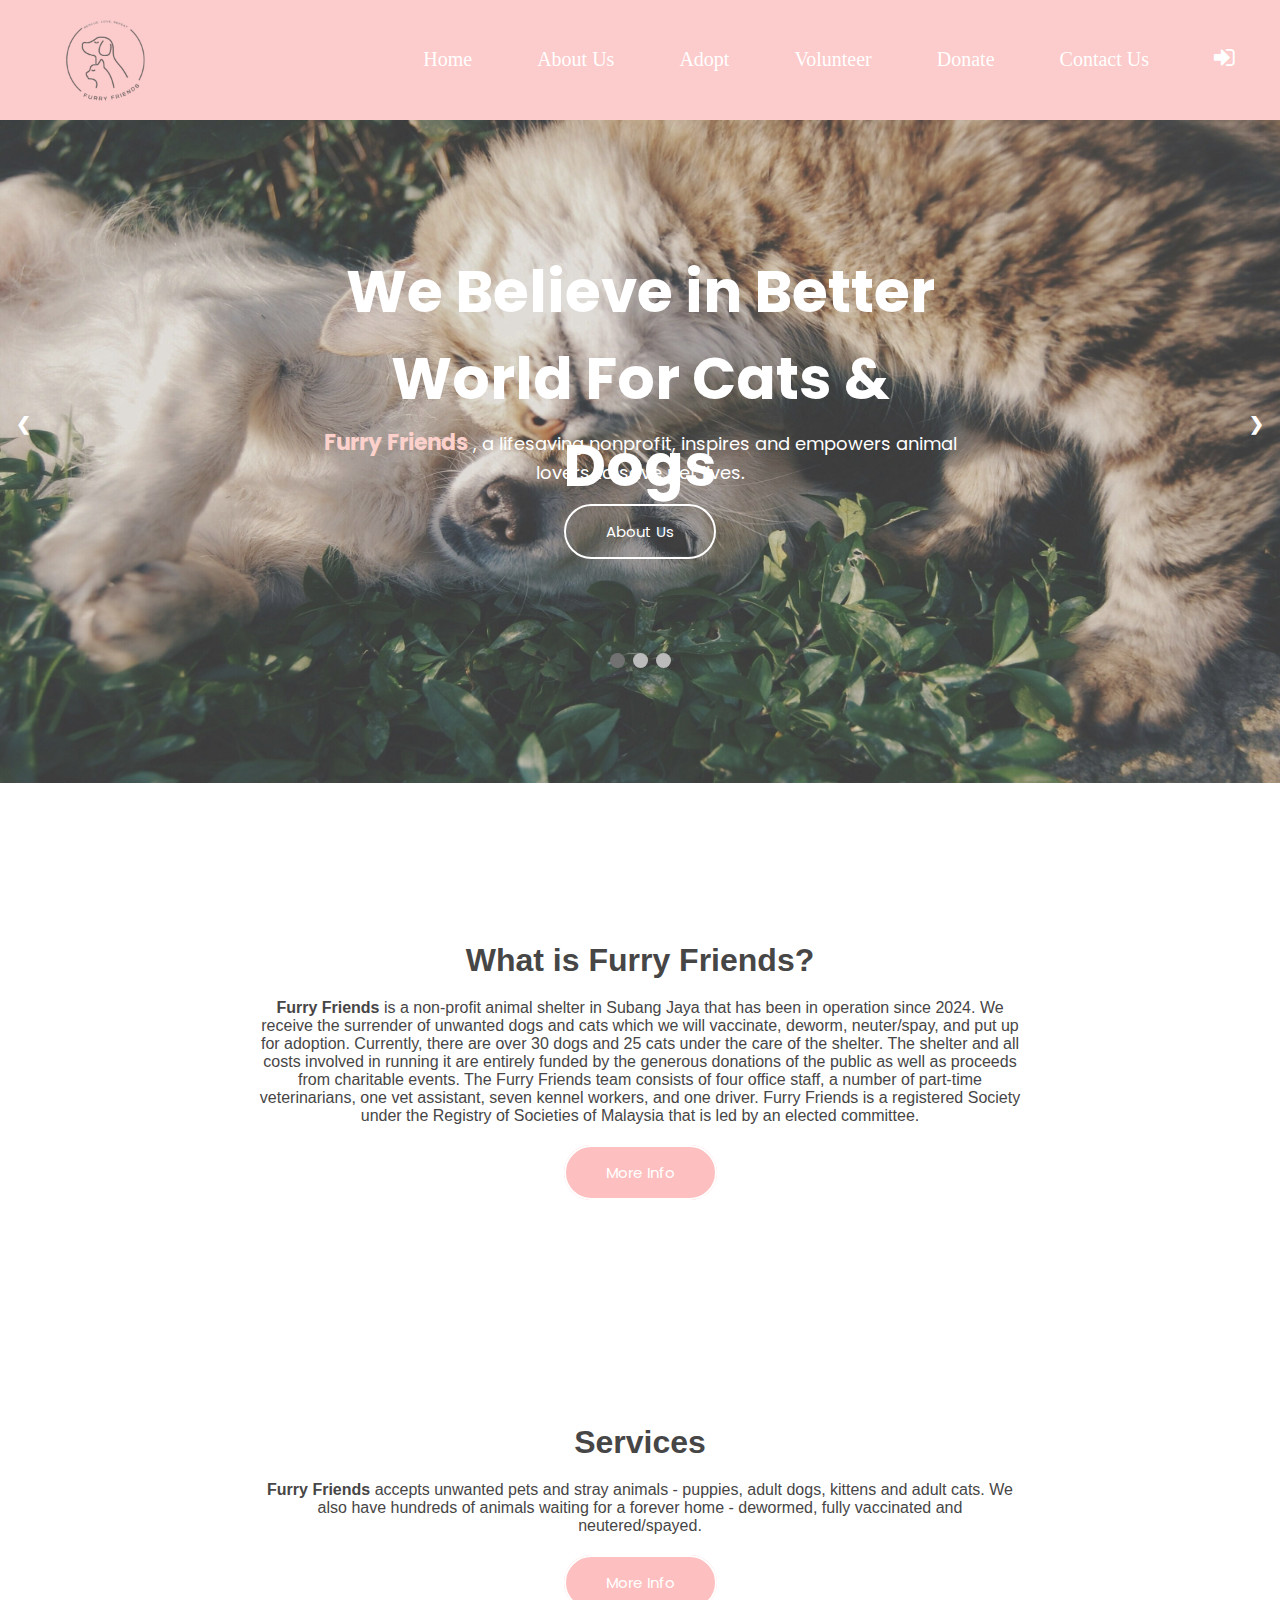
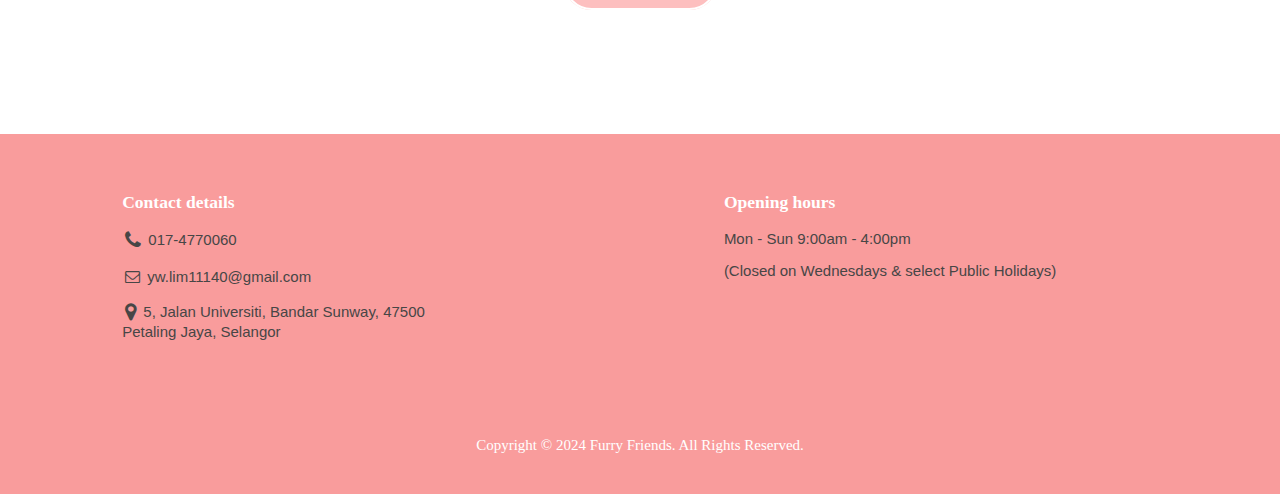
<file: index.html>
<!DOCTYPE html>
<html lang="en">
<head>
    <meta charset="utf-8">
    <title>Furry Friends | Homepage</title>
    <link rel="stylesheet" href="style.css">
    <script src="slide.js"></script>
    <script src="nav.js"></script>
    <script src="java.js"></script>
    <link rel="icon" href="icon.png">
    <link rel="logo" href="logo.png">
    <link rel="stylesheet" href="https://fonts.googleapis.com/css2?family=Poppins:wght@400;600&display=swap">
    <link rel="stylesheet" href="https://cdnjs.cloudflare.com/ajax/libs/font-awesome/4.7.0/css/font-awesome.min.css">
</head>

<body>
    <div class="site-header">
    </div>

    <div class="site-header sticky">
        <div style="float: left; display: inline;">
            <a href="index.html">
                <img class="logo" src="logo_rmvbg.png" alt="logo">
            </a>
        </div>
        <div>
            <nav class="navbar" id="navbar">
                <a class="menu" href="index.html">Home</a>
                <a class="menu" href="about.html">About Us</a>
                <a class="menu" href="adopt.html">Adopt</a>
                <a class="menu" href="volunteer.html">Volunteer</a>
                <a class="menu" href="donate.html">Donate</a>
                <a class="menu" href="contact.html">Contact Us</a>
                <a class="menu" href="#" id="loginBtn"><i style="font-size: 24px;" class="fa">&#xf090;</i></a>
                <span class="menu" id="usernameDisplay"></span>
                <div id="usernameDropdown" class="dropdown-content">
                    <a href="#" id="logoutBtn">Logout</a>
                </div>
             </nav>
        </div>

        <!-- Dropdown menu -->
        <div class="dropdown-menu">
            <a style="font-size: large;" href="javascript:void(0);" class="icon" onclick="toggleMenu()">&#9776;</a>
            <div class="dropdown-list" id="Dropdown">
                <a class="dropdownMenu" href="index.html">Home</a>
                <a class="dropdownMenu" href="about.html">About Us</a>
                <a class="dropdownMenu" href="adopt.html">Adopt</a>
                <a class="dropdownMenu" href="volunteer.html">Volunteer</a>
                <a class="dropdownMenu" href="donate.html">Donate</a>
                <a class="dropdownMenu" href="contact.html">Contact Us</a>
                <a style="padding: 15px; padding-right: 10%;" href="#" id="dropdownLoginBtn"><i style="font-size: 24px;" class="fa">&#xf090;</i></a>
                <span style="padding: 15px;" id="dropdownUsernameDisplay"></span>
                <div id="dropdownUsernameDropdown" class="Ddropdown-content">
                    <a href="#" id="dropdownLogoutBtn">Logout</a>
                </div>
            </div>
        </div>
    </div>

    <!-- Login Form -->
<div id="loginForm" class="login">
    <form id="loginFormContent" class="login-content">
        <div class="closeContainer">
            <span onclick="document.getElementById('loginForm').style.display='none'" class="close" title="Close">&times;</span>
        </div>
        <div class="formContainer">
            <label for="title" style="font-size: 28px; color: black;"><b>Log In</b></label>
            <br><br>
            <label for="uname" style="font-size: 20px; color: black;"><b>Username</b></label>
            <input type="text" placeholder="Enter Username" name="uname" required>
            <br>
            <label for="psw" style="font-size: 20px; color: black;"><b>Password</b></label>
            <input type="password" placeholder="Enter Password" name="psw" required>
            <br><br>
            <button type="submit" class="formBtn">Login</button>
            <button type="button" onclick="document.getElementById('loginForm').style.display='none'" class="formBtn">Cancel</button>
            <br>
            <button type="button" onclick="document.getElementById('signupForm').style.display='block';document.getElementById('loginForm').style.display='none'" class="formBtn">Sign Up</button>
        </div>
    </form>
</div>

<!-- Sign-Up Form -->
<div id="signupForm" class="login" style="display:none;">
    <form id="signupFormContent" class="login-content">
        <div class="closeContainer">
            <span onclick="document.getElementById('signupForm').style.display='none'" class="close" title="Close">&times;</span>
        </div>
        <div class="formContainer">
            <label for="title" style="font-size: 28px; color: black;"><b>Sign Up</b></label>
            <br><br>
            <label for="uname" style="font-size: 20px; color: black;"><b>Username</b></label>
            <input type="text" placeholder="Enter Username" name="uname" required>
            <br>
            <label for="psw" style="font-size: 20px; color: black;"><b>Password</b></label>
            <input type="password" placeholder="Enter Password" name="psw" required>
            <br><br>
            <button type="submit" class="formBtn">Sign Up</button>
            <button type="button" onclick="document.getElementById('signupForm').style.display='none'" class="formBtn">Cancel</button>
        </div>
    </form>
</div>

    <div class="container">
        <div class="slider">
            <div class="slide fade">
                <img style="opacity: 0.8;" src="slide1.jpg" alt="Image 1">
                <div class="caption_">We Believe in Better World For Cats & Dogs</div>
                <div class="text_"><b style="font-size: 22px; color: #fcd1cc; font-family: inherit;">Furry Friends</b> , a lifesaving nonprofit, inspires and empowers animal lovers to save pet lives.</div>
                <a style="top: 400px;" class="btn" href="about.html">About Us</a>
            </div>
            <div class="slide fade">
                <img style="opacity: 0.8c;" src="slide2.jpg" alt="Image 2">
                <div class="caption">Adopt. Don't Shop.</div>
                <div class="text">Looking to adopt a pet? We have many dogs and cats that are in need of a loving home. Come visit us! We are open from 9am to 4pm six days a week (closed on Wednesdays & select Public Holidays).</div>
                <a style="top: 400px; right: 10px;" class="btn" href="adopt.html">Adopt a pet</a>
                <a style="top: 400px;" class="btn" href="donate.html">Donate</a>
            </div>
            <div class="slide fade">
                <img style="opacity: 0.8;" src="slide3.jpg" alt="Image 3">
                <div style="font-size: 50px; top: 25%;" class="caption">Be a Hero for Furry Friends: Volunteer and Change Lives!</div>
                <a style="top: 400px;" class="btn" href="volunteer.html">Volunteer Now!</a>
            </div>
            <a class="prev" onclick="plusSlides(-1)">&#10094;</a>
            <a class="next" onclick="plusSlides(1)">&#10095;</a>
            <div class="navigation-button">
                <span class="dot active" onclick="currentSlide(1)"></span>
                <span class="dot" onclick="currentSlide(2)"></span>
                <span class="dot" onclick="currentSlide(3)"></span>
            </div>
        </div>
        
        <br><br>
        <div style="padding: 120px; padding-top: 20%; padding-left: 20%; padding-right: 20%; text-align: center;">
            <h1>What is Furry Friends?</h1>
            <p style="text-align: center;"><b>Furry Friends</b> is a non-profit animal shelter in Subang Jaya that has been in operation since 2024. We receive the surrender of unwanted dogs and cats which we will vaccinate, deworm, neuter/spay, and put up for adoption. Currently, there are over 30 dogs and 25 cats under the care of the shelter. 
            The shelter and all costs involved in running it are entirely funded by the generous donations of the public as well as proceeds from charitable events. The Furry Friends team consists of four office staff, a number of part-time veterinarians, one vet assistant, seven kennel workers, and one driver. Furry Friends is a registered Society under the Registry of Societies of Malaysia that is led by an elected committee.</p>
            <a class="btn_" href="about.html">More Info</a>
        </div>
        <div style="padding: 120px; padding-left: 20%; padding-right: 20%; text-align: center;">
            <h1>Services</h1>
            <p style="text-align: center;"><b>Furry Friends</b> accepts unwanted pets and stray animals - puppies, adult dogs, kittens and adult cats. We also have hundreds of animals waiting for a forever home - dewormed, fully vaccinated and neutered/spayed.</p>
            <a class="btn_" href="about.html">More Info</a>
        </div>

        <button onclick="topFunction()" id="backBtn" title="Go to top">↑</button>
    </div>
    
    <footer>
        <div class="contact-details">
            <h3>Contact details</h3>
            <p><a href="tel:+60174770060"><i class="fa fa-phone fa-lg"></i> 017-4770060</a></p>
            <p><a href="mailto:yw.lim11140@gmail.com"><i class="fa fa-envelope-o"></i> yw.lim11140@gmail.com</a></p>
            <p><i class="fa fa-map-marker fa-lg"></i> 5, Jalan Universiti, Bandar Sunway, 47500<br> Petaling Jaya, Selangor</p>
        </div>
        <div class="opening-hours">
            <h3>Opening hours</h3>
            <p>Mon - Sun 9:00am - 4:00pm</p>
            <p>(Closed on Wednesdays & select Public Holidays)</p>
        </div>
        <div class="copyright">
            Copyright © 2024 Furry Friends. All Rights Reserved.
        </div>
    </footer>
</body>
</html>
</file>
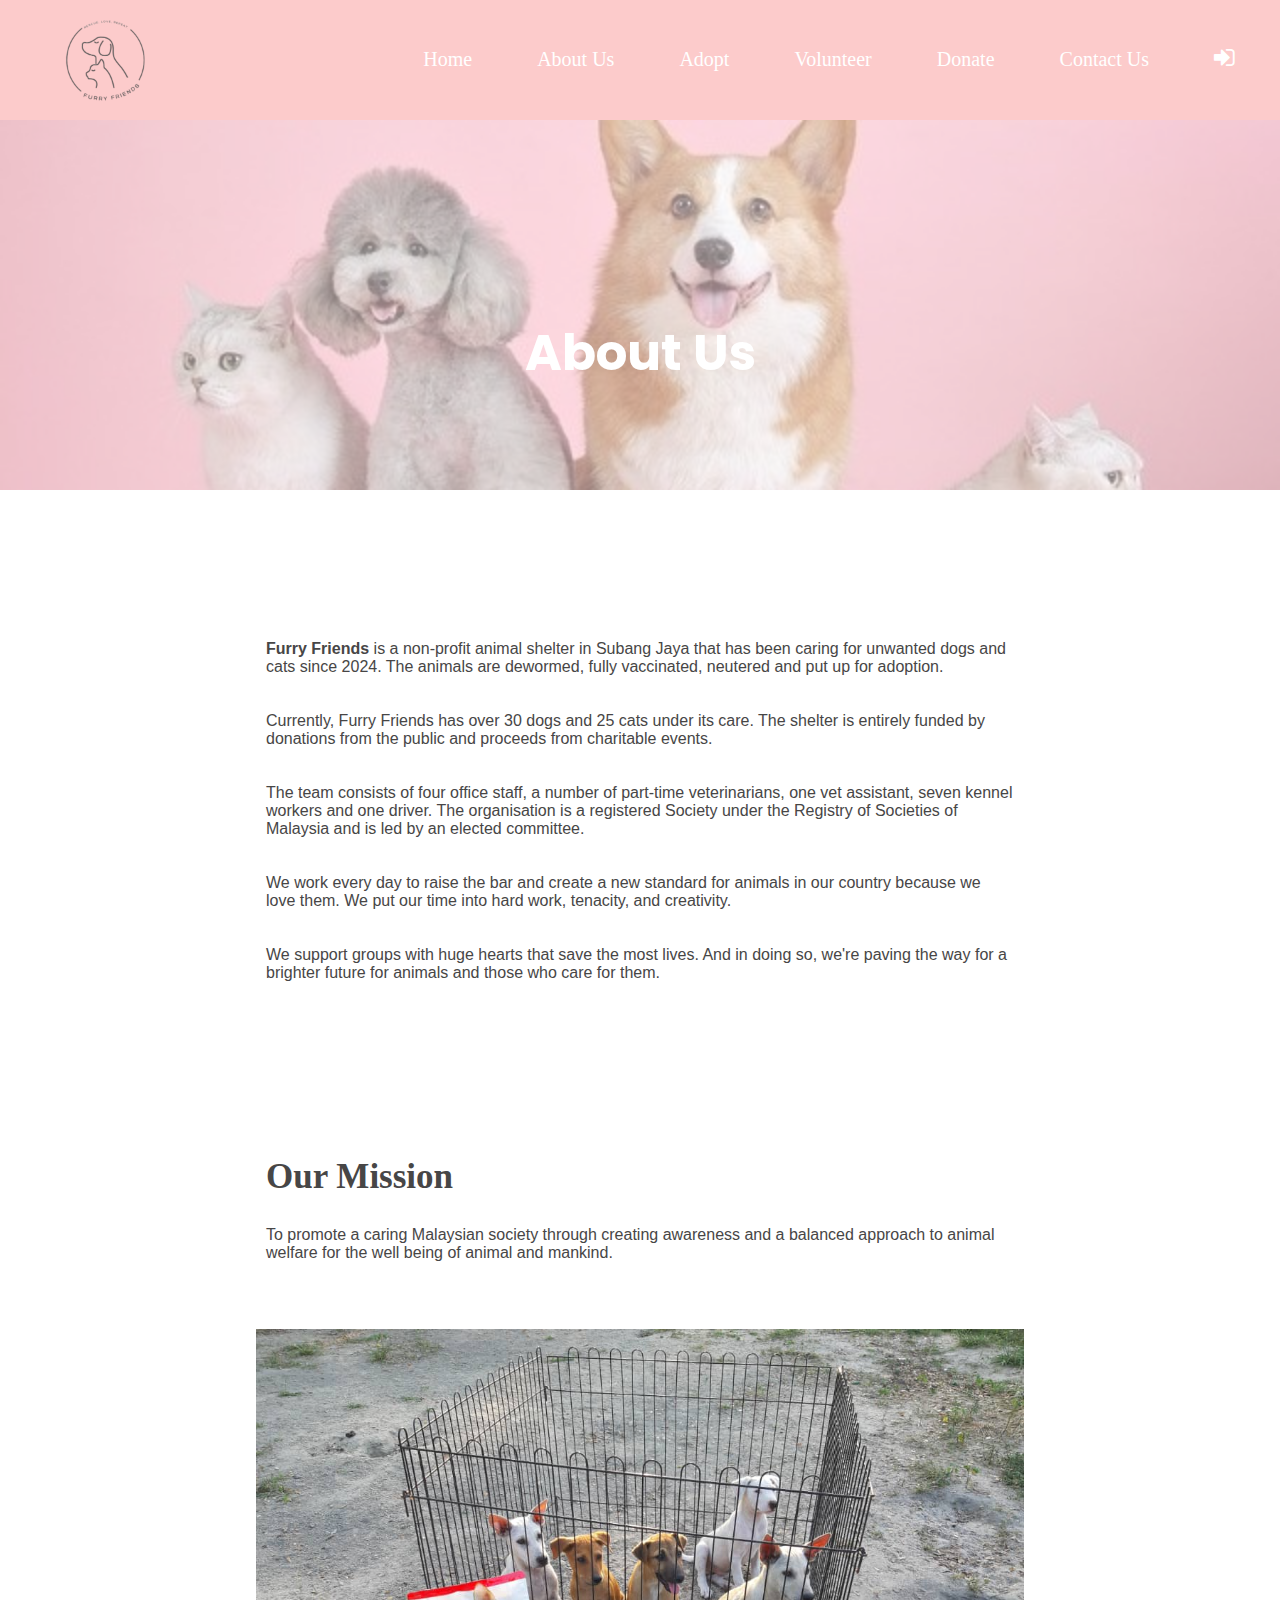
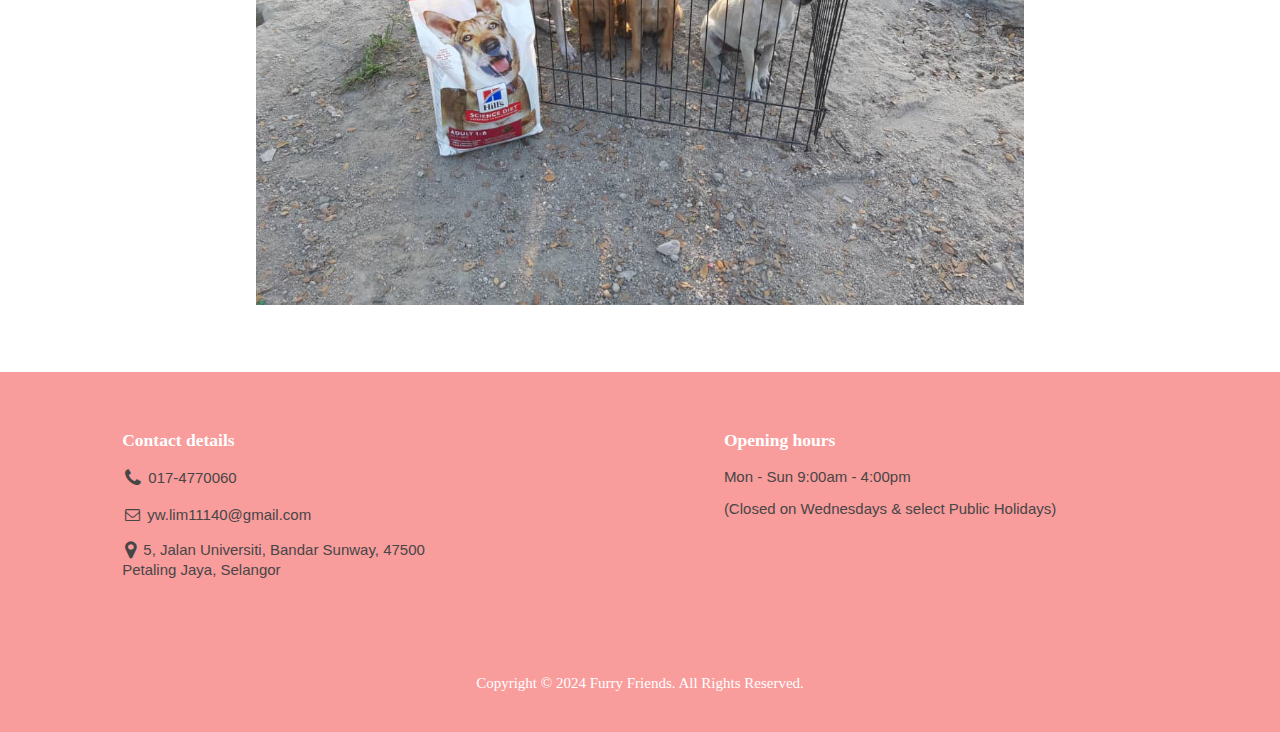
<file: about.html>
<!DOCTYPE html>
<html lang="en">
<head>
    <meta charset="utf-8">
    <title>Furry Friends | About Us</title>
    <link rel="stylesheet" href="style.css">
    <script src="nav.js"></script>
    <script src="java.js"></script>
    <script src="slide.js"></script>
    <link rel="icon" href="icon.png">
    <link rel="logo" href="logo.png">
    <link rel="stylesheet" href="https://fonts.googleapis.com/css2?family=Poppins:wght@400;600&display=swap">
    <link rel="stylesheet" href="https://cdnjs.cloudflare.com/ajax/libs/font-awesome/4.7.0/css/font-awesome.min.css">
</head>

<body>
    <div class="site-header">
    </div>

    <div class="site-header sticky">
        <div style="float: left; display: inline;">
            <a href="index.html">
                <img class="logo" src="logo_rmvbg.png" alt="logo">
            </a>
        </div>
        <div>
            <nav class="navbar" id="navbar">
                <a class="menu" href="index.html">Home</a>
                <a class="menu" href="about.html">About Us</a>
                <a class="menu" href="adopt.html">Adopt</a>
                <a class="menu" href="volunteer.html">Volunteer</a>
                <a class="menu" href="donate.html">Donate</a>
                <a class="menu" href="contact.html">Contact Us</a>
                <a class="menu" href="#" id="loginBtn"><i style="font-size: 24px;" class="fa">&#xf090;</i></a>
                <span class="menu" id="usernameDisplay"></span>
                <div id="usernameDropdown" class="dropdown-content">
                    <a href="#" id="logoutBtn">Logout</a>
                </div>
             </nav>
        </div>

        <!-- Dropdown menu -->
        <div class="dropdown-menu">
            <a style="font-size: large;" href="javascript:void(0);" class="icon" onclick="toggleMenu()">&#9776;</a>
            <div class="dropdown-list" id="Dropdown">
                <a class="dropdownMenu" href="index.html">Home</a>
                <a class="dropdownMenu" href="about.html">About Us</a>
                <a class="dropdownMenu" href="adopt.html">Adopt</a>
                <a class="dropdownMenu" href="volunteer.html">Volunteer</a>
                <a class="dropdownMenu" href="donate.html">Donate</a>
                <a class="dropdownMenu" href="contact.html">Contact Us</a>
                <a style="padding: 15px; padding-right: 10%;" href="#" id="dropdownLoginBtn"><i style="font-size: 24px;" class="fa">&#xf090;</i></a>
                <span style="padding: 15px;" id="dropdownUsernameDisplay"></span>
                <div id="dropdownUsernameDropdown" class="Ddropdown-content">
                    <a href="#" id="dropdownLogoutBtn">Logout</a>
                </div>
            </div>
        </div>
    </div>

    <!-- Login Form -->
<div id="loginForm" class="login">
    <form id="loginFormContent" class="login-content">
        <div class="closeContainer">
            <span onclick="document.getElementById('loginForm').style.display='none'" class="close" title="Close">&times;</span>
        </div>
        <div class="formContainer">
            <label for="title" style="font-size: 28px; color: black;"><b>Log In</b></label>
            <br><br>
            <label for="uname" style="font-size: 20px; color: black;"><b>Username</b></label>
            <input type="text" placeholder="Enter Username" name="uname" required>
            <br>
            <label for="psw" style="font-size: 20px; color: black;"><b>Password</b></label>
            <input type="password" placeholder="Enter Password" name="psw" required>
            <br><br>
            <button type="submit" class="formBtn">Login</button>
            <button type="button" onclick="document.getElementById('loginForm').style.display='none'" class="formBtn">Cancel</button>
            <br>
            <button type="button" onclick="document.getElementById('signupForm').style.display='block';document.getElementById('loginForm').style.display='none'" class="formBtn">Sign Up</button>
        </div>
    </form>
</div>

<!-- Sign-Up Form -->
<div id="signupForm" class="login" style="display:none;">
    <form id="signupFormContent" class="login-content">
        <div class="closeContainer">
            <span onclick="document.getElementById('signupForm').style.display='none'" class="close" title="Close">&times;</span>
        </div>
        <div class="formContainer">
            <label for="title" style="font-size: 28px; color: black;"><b>Sign Up</b></label>
            <br><br>
            <label for="uname" style="font-size: 20px; color: black;"><b>Username</b></label>
            <input type="text" placeholder="Enter Username" name="uname" required>
            <br>
            <label for="psw" style="font-size: 20px; color: black;"><b>Password</b></label>
            <input type="password" placeholder="Enter Password" name="psw" required>
            <br><br>
            <button type="submit" class="formBtn">Sign Up</button>
            <button type="button" onclick="document.getElementById('signupForm').style.display='none'" class="formBtn">Cancel</button>
        </div>
    </form>
</div>

    <div class="container">
        <div>
            <img style="opacity: 0.5; width: 100%;" src="banner.jpg" alt="title">
            <div class="banner">About Us</div>
        </div>
        <div style="padding: 120px; padding-left: 20%; padding-right: 20%; text-align: left;">
            <p style="padding: 10px;"><b>Furry Friends</b> is a non-profit animal shelter in Subang Jaya that has been caring for unwanted dogs and cats since 2024. The animals are dewormed, fully vaccinated, neutered and put up for adoption.</p>
            <p style="padding: 10px;">Currently, Furry Friends has over 30 dogs and 25 cats under its care. The shelter is entirely funded by donations from the public and proceeds from charitable events.</p>
            <p style="padding: 10px;">The team consists of four office staff, a number of part-time veterinarians, one vet assistant, seven kennel workers and one driver. The organisation is a registered Society under the Registry of Societies of Malaysia and is led by an elected committee.</p>
            <p style="padding: 10px;">We work every day to raise the bar and create a new standard for animals in our country because we love them. We put our time into hard work, tenacity, and creativity.</p>
            <p style="padding: 10px;">We support groups with huge hearts that save the most lives. And in doing so, we're paving the way for a brighter future for animals and those who care for them.</p>
        </div>
        <div style="padding-left: 20%; padding-right: 20%; text-align: left;">
            <h2 style="font-size: 35px;color: #474646; padding-left: 10px;">Our Mission</h2>
            <p style="padding-left: 10px; padding-right: 10px;">To promote a caring Malaysian society through creating awareness and a balanced approach to animal welfare for the well being of animal and mankind.</p>
        </div>

        <div class="slider">
            <div class="slide fade">
                <img style="left: 20%; width: 60%; height: auto; top: 10%;" src="about.jpeg" alt="Image 3">
            </div>
        </div>

        <br><br><br><br>
        <br><br><br><br>

        <button onclick="topFunction()" id="backBtn" title="Go to top">↑</button>
    </div>
    
    <footer>
        <div class="contact-details">
            <h3>Contact details</h3>
            <p><a href="tel:+60174770060"><i class="fa fa-phone fa-lg"></i> 017-4770060</a></p>
            <p><a href="mailto:yw.lim11140@gmail.com"><i class="fa fa-envelope-o"></i> yw.lim11140@gmail.com</a></p>
            <p><i class="fa fa-map-marker fa-lg"></i> 5, Jalan Universiti, Bandar Sunway, 47500<br> Petaling Jaya, Selangor</p>
        </div>
        <div class="opening-hours">
            <h3>Opening hours</h3>
            <p>Mon - Sun 9:00am - 4:00pm</p>
            <p>(Closed on Wednesdays & select Public Holidays)</p>
        </div>
        <div class="copyright">
            Copyright © 2024 Furry Friends. All Rights Reserved.
        </div>
    </footer>
</body>
</html>
</file>
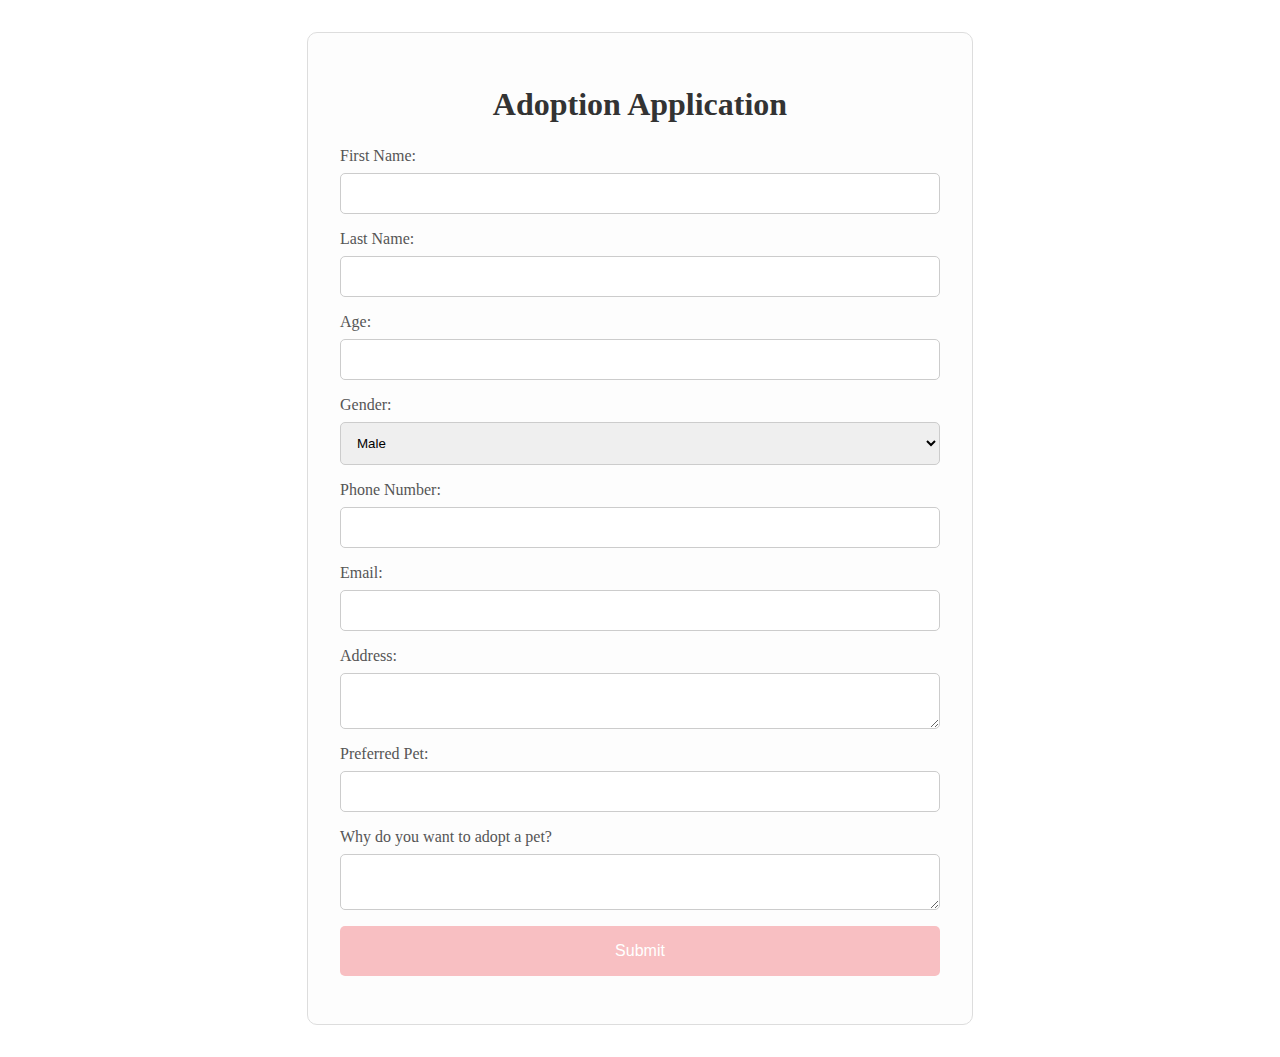
<file: adoptForm.html>
<!DOCTYPE html>
<html lang="en">
<head>
    <meta charset="UTF-8">
    <meta name="viewport" content="width=device-width, initial-scale=1.0">
    <title>Furry Friends | Adoption Form</title>
    <link rel="stylesheet" href="adoptForm.css">
    <link rel="icon" href="icon.png">
    <script>
        function submittedMessage(event) {
            event.preventDefault();
            document.getElementById('adoptionForm').style.display = 'none';
            document.getElementById('thankYouMessage').style.display = 'flex';
        }
    </script>
</head>
<body>
    <main>
        <section class="form-section">
            <h1>Adoption Application</h1>
            <form id="adoptionForm" method="post" onsubmit="submittedMessage(event)">
                <label for="firstName">First Name:</label>
                <input type="text" id="firstName" name="firstName" required>

                <label for="lastName">Last Name:</label>
                <input type="text" id="lastName" name="lastName" required>

                <label for="age">Age:</label>
                <input type="number" id="age" name="age" required>

                <label for="gender">Gender:</label>
                <select id="gender" name="gender" required>
                    <option value="male">Male</option>
                    <option value="female">Female</option>
                    <option value="other">Other</option>
                </select>

                <label for="phone">Phone Number:</label>
                <input type="tel" id="phone" name="phone" required>

                <label for="email">Email:</label>
                <input type="email" id="email" name="email" required>

                <label for="address">Address:</label>
                <textarea id="address" name="address" required></textarea>

                <label for="preferredPet">Preferred Pet:</label>
                <input type="text" id="preferredPet" name="preferredPet" required>

                <label for="reason">Why do you want to adopt a pet?</label>
                <textarea id="reason" name="reason" required></textarea>

                <button type="submit">Submit</button>
            </form>
            <div id="thankYouMessage" style="display:none;">
                <h2>Thank You!</h2>
                <p>Your adoption application has been submitted successfully. We will get back to you soon.</p>
            </div>
        </section>
    </main>
</body>
</html>
</file>
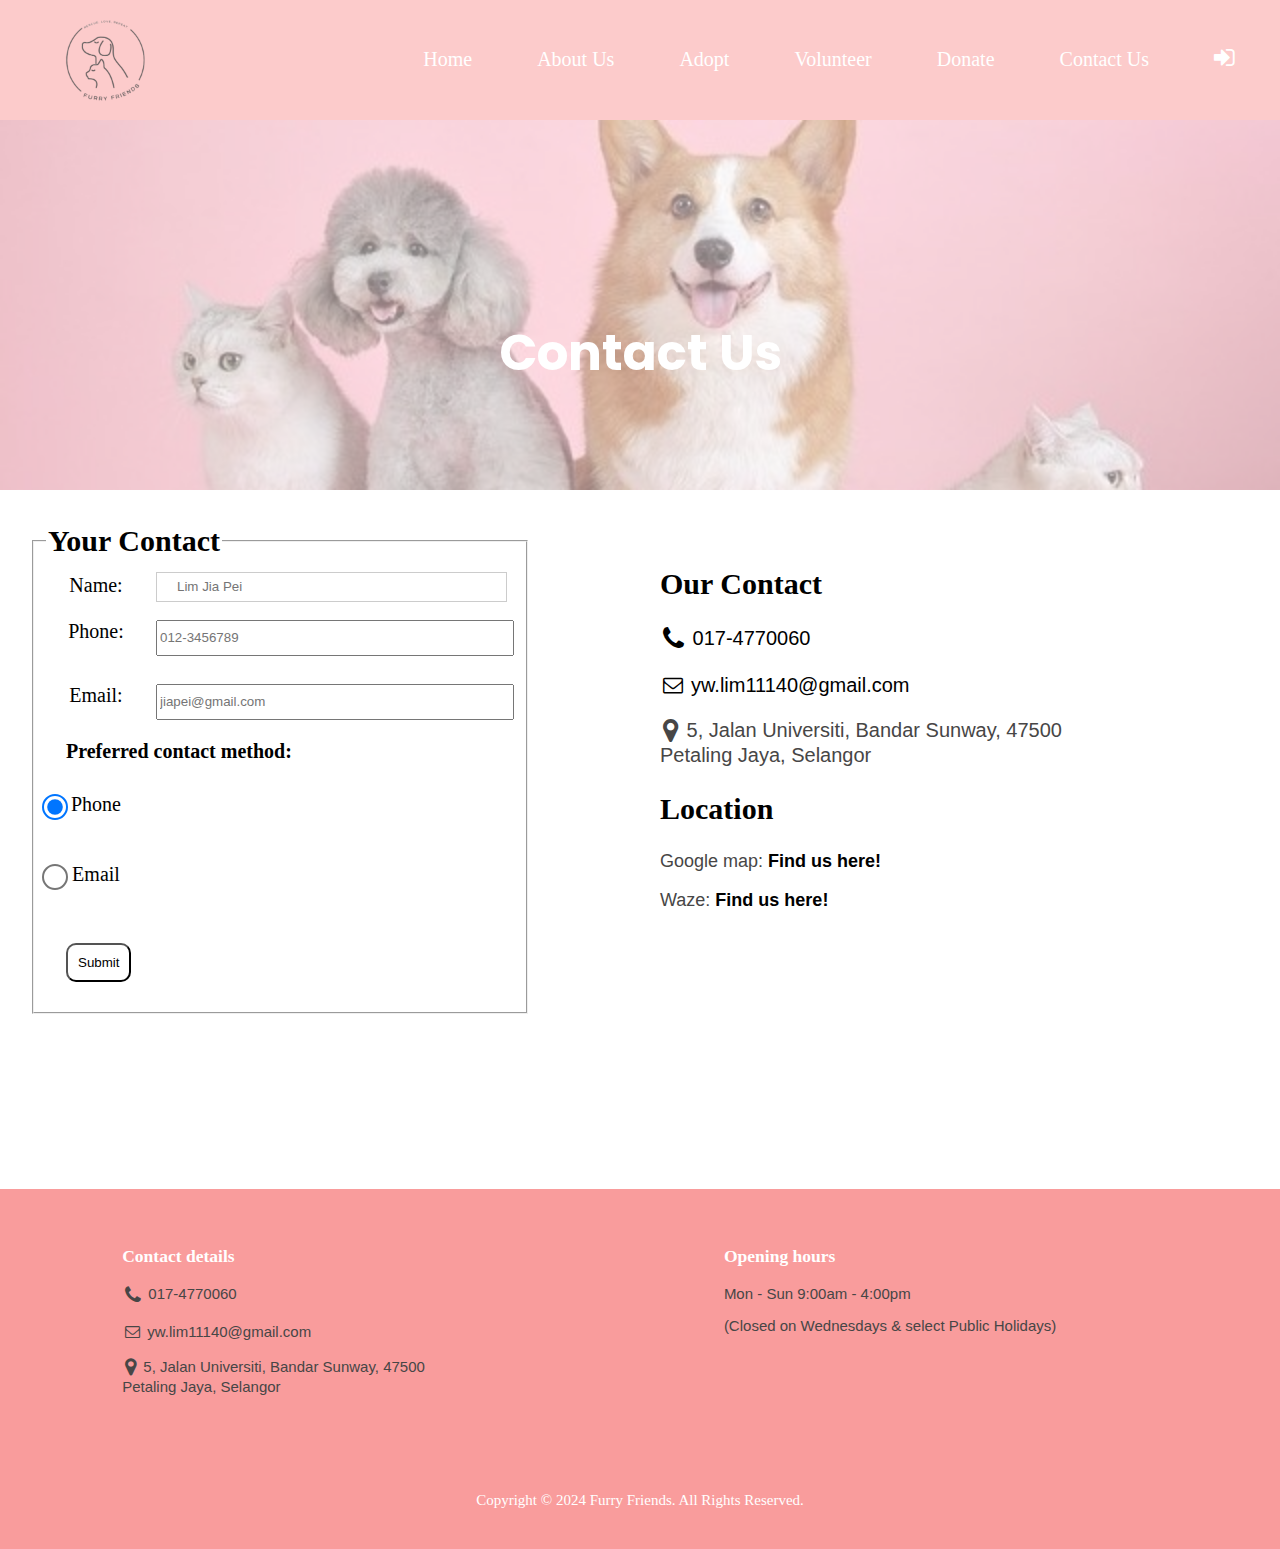
<file: contact.html>
<!DOCTYPE html>
<html lang="en">
<head>
    <meta charset="utf-8">
    <title>Furry Friends | Contact Us</title>
    <link rel="stylesheet" href="style_contact.css">
    <link rel="stylesheet" href="style.css">
    <script src="nav.js"></script>
    <script src="java.js"></script>
    <script src="contact.js"></script>
    <link rel="icon" href="icon.png">
    <link rel="logo" href="logo.png">
    <link rel="stylesheet" href="https://fonts.googleapis.com/css2?family=Poppins:wght@400;600&display=swap">
    <link rel="stylesheet" href="https://cdnjs.cloudflare.com/ajax/libs/font-awesome/4.7.0/css/font-awesome.min.css">
</head>
<body>
    <div class="site-header">
    </div>

    <div class="site-header sticky">
        <div style="float: left; display: inline;">
            <a href="index.html">
                <img class="logo" src="logo_rmvbg.png" alt="logo">
            </a>
        </div>
        <div>
            <nav class="navbar" id="navbar">
                <a class="menu" href="index.html">Home</a>
                <a class="menu" href="about.html">About Us</a>
                <a class="menu" href="adopt.html">Adopt</a>
                <a class="menu" href="volunteer.html">Volunteer</a>
                <a class="menu" href="donate.html">Donate</a>
                <a class="menu" href="contact.html">Contact Us</a>
                <a class="menu" href="#" id="loginBtn"><i style="font-size: 24px;" class="fa">&#xf090;</i></a>
                <span class="menu" id="usernameDisplay"></span>
                <div id="usernameDropdown" class="dropdown-content">
                    <a href="#" id="logoutBtn">Logout</a>
                </div>
             </nav>
        </div>

        <!-- Dropdown menu -->
        <div class="dropdown-menu">
            <a style="font-size: large;" href="javascript:void(0);" class="icon" onclick="toggleMenu()">&#9776;</a>
            <div class="dropdown-list" id="Dropdown">
                <a class="dropdownMenu" href="index.html">Home</a>
                <a class="dropdownMenu" href="about.html">About Us</a>
                <a class="dropdownMenu" href="adopt.html">Adopt</a>
                <a class="dropdownMenu" href="volunteer.html">Volunteer</a>
                <a class="dropdownMenu" href="donate.html">Donate</a>
                <a class="dropdownMenu" href="contact.html">Contact Us</a>
                <a style="padding: 15px; padding-right: 10%;" href="#" id="dropdownLoginBtn"><i style="font-size: 24px;" class="fa">&#xf090;</i></a>
                <span style="padding: 15px;" id="dropdownUsernameDisplay"></span>
                <div id="dropdownUsernameDropdown" class="Ddropdown-content">
                    <a href="#" id="dropdownLogoutBtn">Logout</a>
                </div>
            </div>
        </div>
    </div>

    <!-- Login Form -->
<div id="loginForm" class="login">
    <form id="loginFormContent" class="login-content">
        <div class="closeContainer">
            <span onclick="document.getElementById('loginForm').style.display='none'" class="close" title="Close">&times;</span>
        </div>
        <div class="formContainer">
            <label for="title" style="font-size: 28px; color: black;"><b>Log In</b></label>
            <br><br>
            <label for="uname" style="font-size: 20px; color: black;"><b>Username</b></label>
            <input type="text" placeholder="Enter Username" name="uname" required>
            <br>
            <label for="psw" style="font-size: 20px; color: black;"><b>Password</b></label>
            <input type="password" placeholder="Enter Password" name="psw" required>
            <br><br>
            <button type="submit" class="formBtn">Login</button>
            <button type="button" onclick="document.getElementById('loginForm').style.display='none'" class="formBtn">Cancel</button>
            <br>
            <button type="button" onclick="document.getElementById('signupForm').style.display='block';document.getElementById('loginForm').style.display='none'" class="formBtn">Sign Up</button>
        </div>
    </form>
</div>

<!-- Sign-Up Form -->
<div id="signupForm" class="login" style="display:none;">
    <form id="signupFormContent" class="login-content">
        <div class="closeContainer">
            <span onclick="document.getElementById('signupForm').style.display='none'" class="close" title="Close">&times;</span>
        </div>
        <div class="formContainer">
            <label for="title" style="font-size: 28px; color: black;"><b>Sign Up</b></label>
            <br><br>
            <label for="uname" style="font-size: 20px; color: black;"><b>Username</b></label>
            <input type="text" placeholder="Enter Username" name="uname" required>
            <br>
            <label for="psw" style="font-size: 20px; color: black;"><b>Password</b></label>
            <input type="password" placeholder="Enter Password" name="psw" required>
            <br><br>
            <button type="submit" class="formBtn">Sign Up</button>
            <button type="button" onclick="document.getElementById('signupForm').style.display='none'" class="formBtn">Cancel</button>
        </div>
    </form>
</div>

    <div class="container" style="padding-bottom: 200px;">
        <div>
            <img style="opacity: 0.5; width: 100%;" src="banner.jpg" alt="title">
            <div class="banner">Contact Us</div>
        </div>

        <form class="contactForm" id="contactForm">
            <fieldset>
                <legend><b>Your Contact</b></legend>
                <label class="label" for="name">Name: </label>
                <input type="text" id="name" name="user_name" placeholder="Lim Jia Pei" tabindex="1" accesskey="N" class="info" style="width: 75%;" required><br>

                <label class="label" for="phone">Phone: </label>
                <input type="tel" id="tel" name="user_tel" placeholder="012-3456789" tabindex="2" accesskey="P" class="info" required><br>

                <label class="label" for="email">Email: </label>
                <input type="email" id="email" name="user_email" placeholder="jiapei@gmail.com" tabindex="3" accesskey="E" class="info" required>

                <h3 class="method" style="color: black;">Preferred contact method:</h3>
                <label class="label">Phone</label>
                <div class="radio"><input type="radio" name="preferred_contact" id="phone" value="phone" checked></div>
                <label class="label">Email</label>
                <div class="radio"><input type="radio" name="preferred_contact" id="email" value="email"></div>

                <button class="contactBtn" type="submit">Submit</button>
            </fieldset>
        </form>
        <div class="success-message" id="successMessage">
            Your form has been successfully submitted!
        </div>

        <div id="contactUs">
            <h2>Our Contact</h2>
            <p><a href="tel:+60174770060"><i class="fa fa-phone fa-lg" style="padding: 3px;"></i> 017-4770060</a></p>
            <p><a href="mailto:yw.lim11140@gmail.com"><i class="fa fa-envelope-o" style="padding: 3px; padding-right: 8px;"></i>yw.lim11140@gmail.com</a></p>
            <p><i class="fa fa-map-marker fa-lg" style="padding: 3px;"></i> 5, Jalan Universiti, Bandar Sunway, 47500<br> Petaling Jaya, Selangor</p>
            <h2>Location</h2>
            <p style="font-size: 18px;">Google map: <a href="https://maps.app.goo.gl/fseMMjXFYBWyQQNp6"><b>Find us here!</b></a></p>
            <p style="font-size: 18px;">Waze: <a href="https://ul.waze.com/ul?ll=3.06707782%2C101.60392284&navigate=yes&utm_campaign=default&utm_source=waze_website&utm_medium=lm_share_location"><b>Find us here!</b></a></p>
        </div>

        <button onclick="topFunction()" id="backBtn" title="Go to top">↑</button>
        
    </div>

    <footer>
        <div class="contact-details">
            <h3>Contact details</h3>
            <p><a href="tel:+60174770060"><i class="fa fa-phone fa-lg"></i> 017-4770060</a></p>
            <p><a href="mailto:yw.lim11140@gmail.com"><i class="fa fa-envelope-o"></i> yw.lim11140@gmail.com</a></p>
            <p><i class="fa fa-map-marker fa-lg"></i> 5, Jalan Universiti, Bandar Sunway, 47500<br> Petaling Jaya, Selangor</p>
        </div>
        <div class="opening-hours">
            <h3>Opening hours</h3>
            <p>Mon - Sun 9:00am - 4:00pm</p>
            <p>(Closed on Wednesdays & select Public Holidays)</p>
        </div>
        <div class="copyright">
            Copyright © 2024 Furry Friends. All Rights Reserved.
        </div>
    </footer>
</body>
</html>
</file>
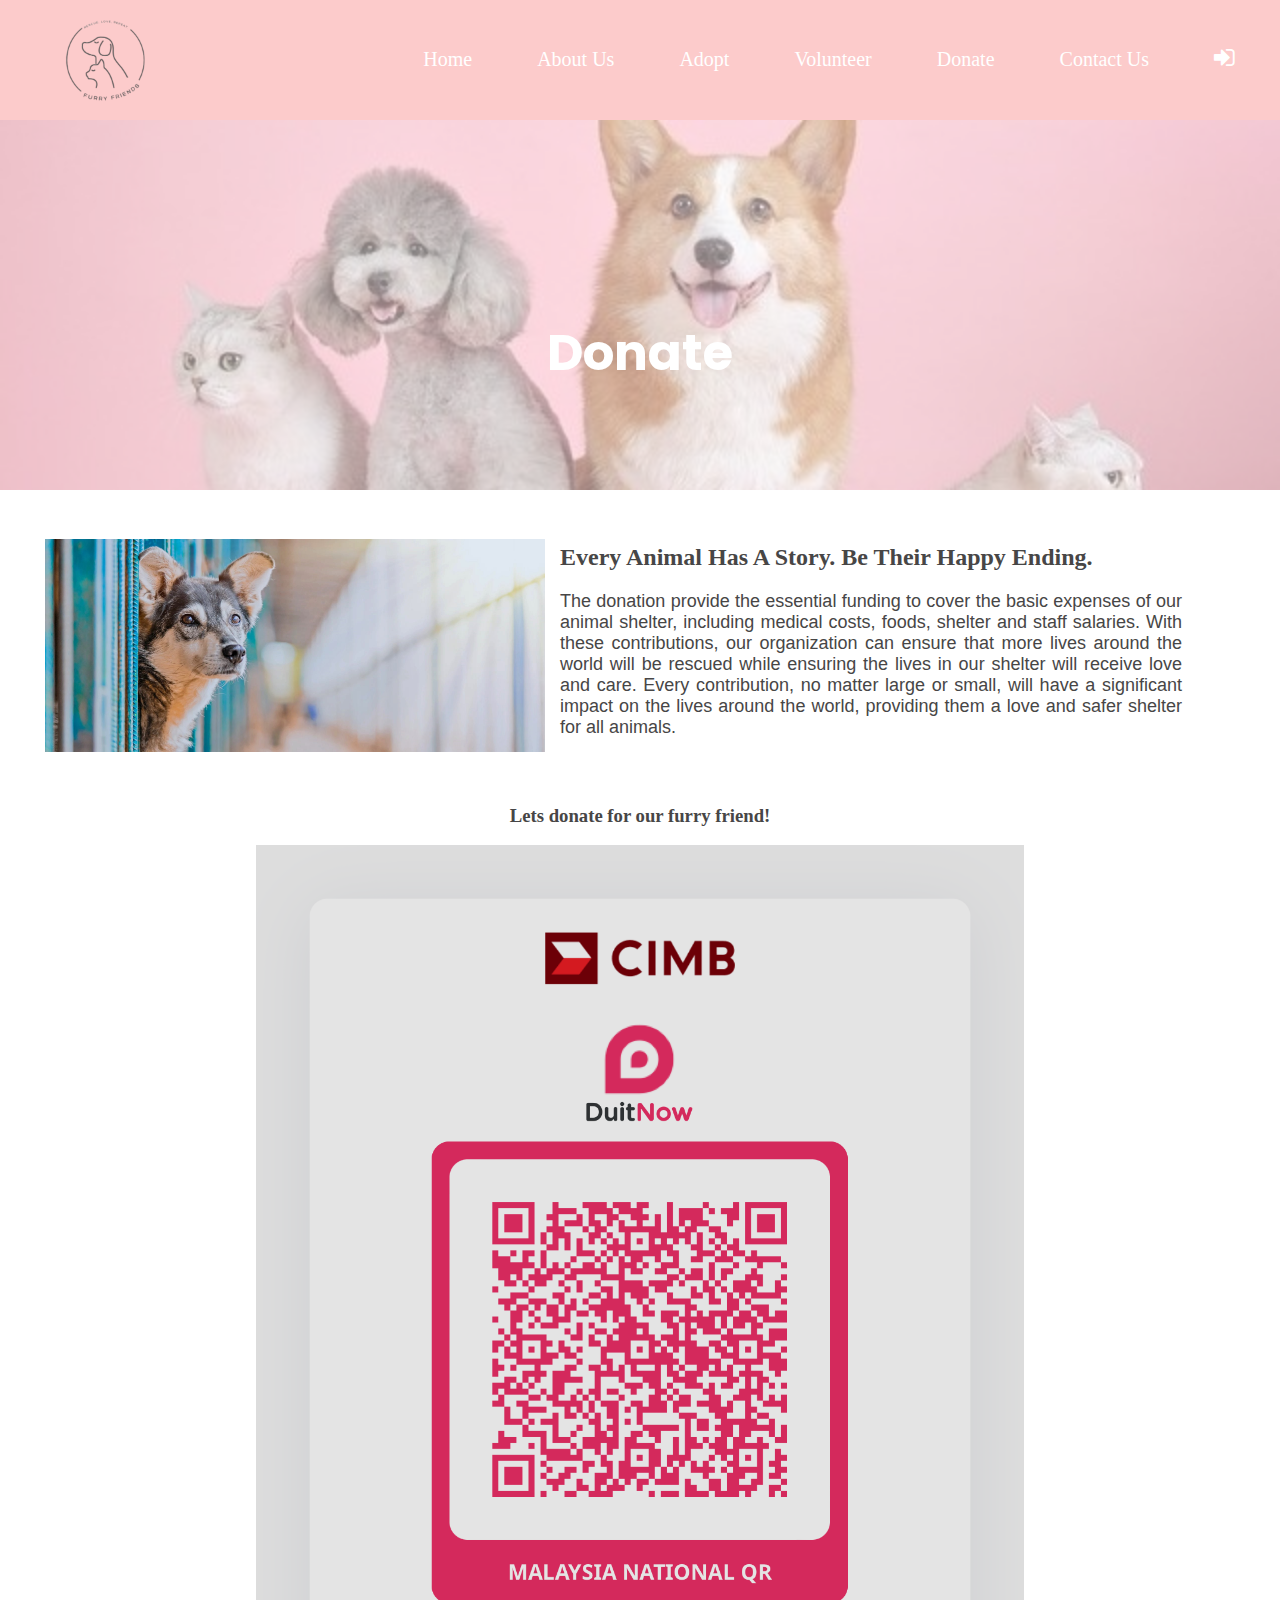
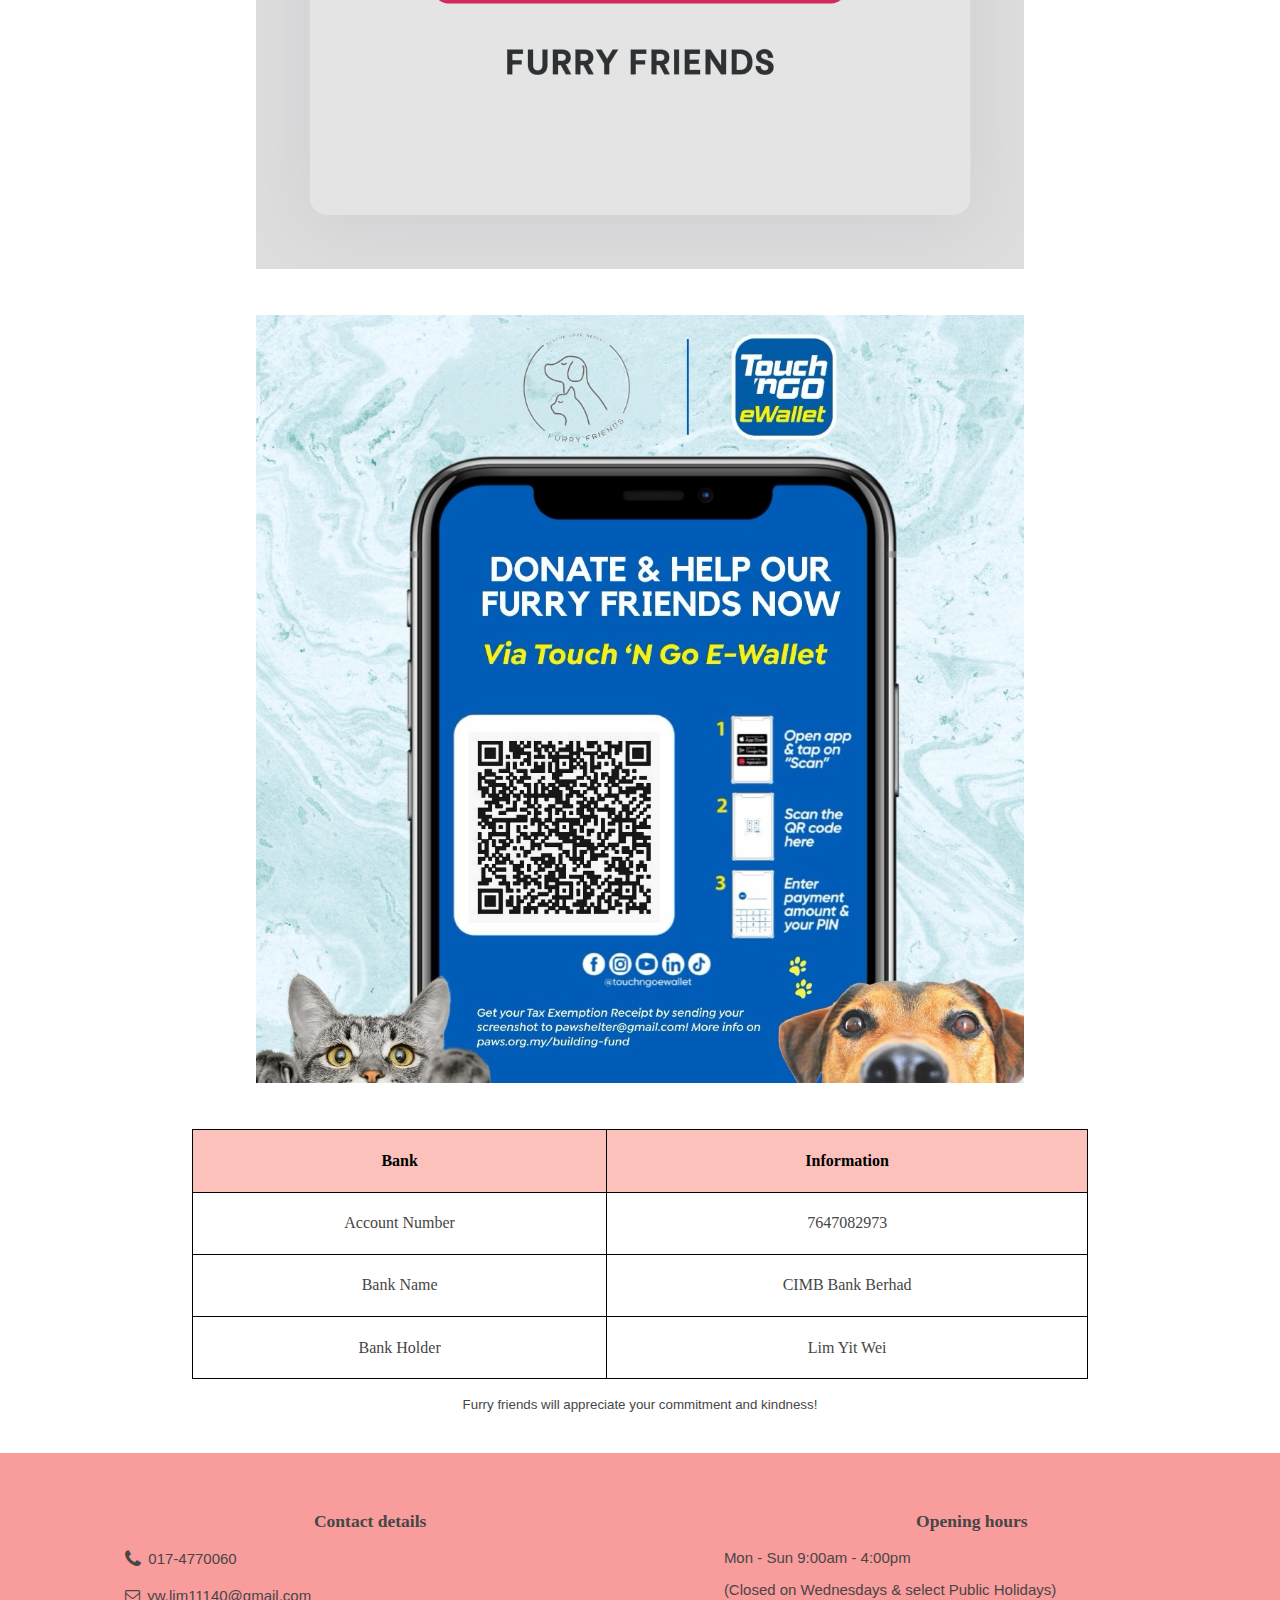
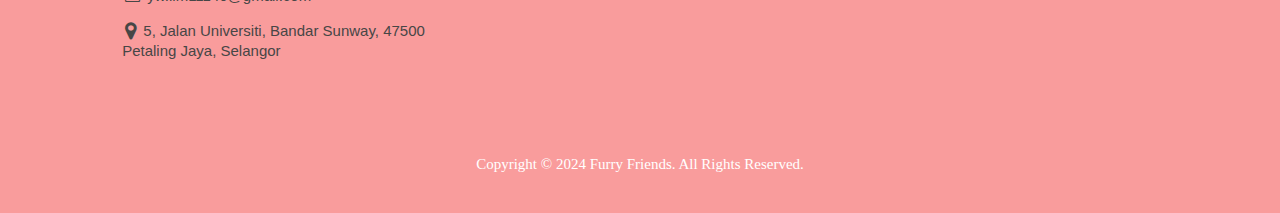
<file: donate.html>
<!DOCTYPE html>
<html lang="en">
<head>
    <meta charset="utf-8">
    <meta name="viewport" content="width=device-width, initial-scale=1.0">
    <title>Furry Friends | Donate</title>
    <link rel="stylesheet" href="style_donate.css">

    <link rel="stylesheet" href="style.css">
    <link rel="stylesheet" href="https://fonts.googleapis.com/css2?family=Poppins:wght@400;600&display=swap">
    <link rel="stylesheet" href="https://cdnjs.cloudflare.com/ajax/libs/font-awesome/4.7.0/css/font-awesome.min.css">
    <link rel="icon" href="icon.png">
    <link rel="logo" href="logo.png">
    <script src="nav.js"></script>
    <script src="java.js"></script>
</head>
<body>
    <div class="site-header">
    </div>

    <div class="site-header sticky">
        <div style="float: left; display: inline;">
            <a href="index.html">
                <img class="logo" src="logo_rmvbg.png" alt="logo">
            </a>
        </div>
        <div>
            <nav class="navbar" id="navbar">
                <a class="menu" href="index.html">Home</a>
                <a class="menu" href="about.html">About Us</a>
                <a class="menu" href="adopt.html">Adopt</a>
                <a class="menu" href="volunteer.html">Volunteer</a>
                <a class="menu" href="donate.html">Donate</a>
                <a class="menu" href="contact.html">Contact Us</a>
                <a class="menu" href="#" id="loginBtn"><i style="font-size: 24px;" class="fa">&#xf090;</i></a>
                <span class="menu" id="usernameDisplay"></span>
                <div id="usernameDropdown" class="dropdown-content">
                    <a href="#" id="logoutBtn">Logout</a>
                </div>
             </nav>
        </div>

        <!-- Dropdown menu -->
        <div class="dropdown-menu">
            <a style="font-size: large;" href="javascript:void(0);" class="icon" onclick="toggleMenu()">&#9776;</a>
            <div class="dropdown-list" id="Dropdown">
                <a class="dropdownMenu" href="index.html">Home</a>
                <a class="dropdownMenu" href="about.html">About Us</a>
                <a class="dropdownMenu" href="adopt.html">Adopt</a>
                <a class="dropdownMenu" href="volunteer.html">Volunteer</a>
                <a class="dropdownMenu" href="donate.html">Donate</a>
                <a class="dropdownMenu" href="contact.html">Contact Us</a>
                <a style="padding: 15px; padding-right: 10%;" href="#" id="dropdownLoginBtn"><i style="font-size: 24px;" class="fa">&#xf090;</i></a>
                <span style="padding: 15px;" id="dropdownUsernameDisplay"></span>
                <div id="dropdownUsernameDropdown" class="Ddropdown-content">
                    <a href="#" id="dropdownLogoutBtn">Logout</a>
                </div>
            </div>
        </div>
    </div>

    <!-- Login Form -->
<div id="loginForm" class="login">
    <form id="loginFormContent" class="login-content">
        <div class="closeContainer">
            <span onclick="document.getElementById('loginForm').style.display='none'" class="close" title="Close">&times;</span>
        </div>
        <div class="formContainer">
            <label for="title" style="font-size: 28px; color: black;"><b>Log In</b></label>
            <br><br>
            <label for="uname" style="font-size: 20px; color: black;"><b>Username</b></label>
            <input type="text" placeholder="Enter Username" name="uname" required>
            <br>
            <label for="psw" style="font-size: 20px; color: black;"><b>Password</b></label>
            <input type="password" placeholder="Enter Password" name="psw" required>
            <br><br>
            <button type="submit" class="formBtn">Login</button>
            <button type="button" onclick="document.getElementById('loginForm').style.display='none'" class="formBtn">Cancel</button>
            <br>
            <button type="button" onclick="document.getElementById('signupForm').style.display='block';document.getElementById('loginForm').style.display='none'" class="formBtn">Sign Up</button>
        </div>
    </form>
</div>

<!-- Sign-Up Form -->
<div id="signupForm" class="login" style="display:none;">
    <form id="signupFormContent" class="login-content">
        <div class="closeContainer">
            <span onclick="document.getElementById('signupForm').style.display='none'" class="close" title="Close">&times;</span>
        </div>
        <div class="formContainer">
            <label for="title" style="font-size: 28px; color: black;"><b>Sign Up</b></label>
            <br><br>
            <label for="uname" style="font-size: 20px; color: black;"><b>Username</b></label>
            <input type="text" placeholder="Enter Username" name="uname" required>
            <br>
            <label for="psw" style="font-size: 20px; color: black;"><b>Password</b></label>
            <input type="password" placeholder="Enter Password" name="psw" required>
            <br><br>
            <button type="submit" class="formBtn">Sign Up</button>
            <button type="button" onclick="document.getElementById('signupForm').style.display='none'" class="formBtn">Cancel</button>
        </div>
    </form>
</div>

<div class="container">
    <div>
        <img style="opacity: 0.5; width: 100%;" src="banner.jpg" alt="title">
        <div class="banner">Donate</div>
    </div>

    <div id="photo">
        <img src="dog.jpg" alt="Image of dog" class="image">
        <div id="purpose">
            <h2>Every Animal Has A Story. Be Their Happy Ending.</h2>
            <p style="font-size: 18px;">
                The donation provide the essential funding to cover the basic
                expenses of our animal shelter, including medical costs, foods,
                shelter and staff salaries. With these contributions, 
                our organization can ensure that more lives around the world will 
                be rescued while ensuring the lives in our shelter will receive love and 
                care. Every contribution, no matter large or small, will have a significant
                impact on the lives around the world, providing them a love and safer 
                shelter for all animals.
            </p>
        </div>
    </div>
    <h3>Lets donate for our furry friend!</h3>
    <img src="bank.PNG" alt="Bank QR" class="center">
    <br><br>
    <img src="tng.JPG" alt="TNG QR" class="center">
    <br><br>
    <table border="1">
        <tr class="th">
            <th>Bank</th>
            <th>Information</th>
        </tr>
        <tr>
            <td>Account Number</td>
            <td>7647082973</td>
        </tr>
        <tr>
            <td>Bank Name</td>
            <td>CIMB Bank Berhad</td>
        </tr>
        <tr>
            <td>Bank Holder</td>
            <td>Lim Yit Wei</td>
        </tr>
    </table>
    <p class="closing"><small>Furry friends will appreciate your commitment and kindness!</small></p>

    <button onclick="topFunction()" id="backBtn" title="Go to top">↑</button>

</div>

<footer>
    <div class="contact-details">
        <h3>Contact details</h3>
        <p><a href="tel:+60174770060"><i class="fa fa-phone fa-lg"></i> 017-4770060</a></p>
        <p><a href="mailto:yw.lim11140@gmail.com"><i class="fa fa-envelope-o"></i> yw.lim11140@gmail.com</a></p>
        <p><i class="fa fa-map-marker fa-lg"></i> 5, Jalan Universiti, Bandar Sunway, 47500<br> Petaling Jaya, Selangor</p>
    </div>
    <div class="opening-hours">
        <h3>Opening hours</h3>
        <p>Mon - Sun 9:00am - 4:00pm</p>
        <p>(Closed on Wednesdays & select Public Holidays)</p>
    </div>
    <div class="copyright">
        Copyright © 2024 Furry Friends. All Rights Reserved.
    </div>
</footer>
</body>
</html>
</file>
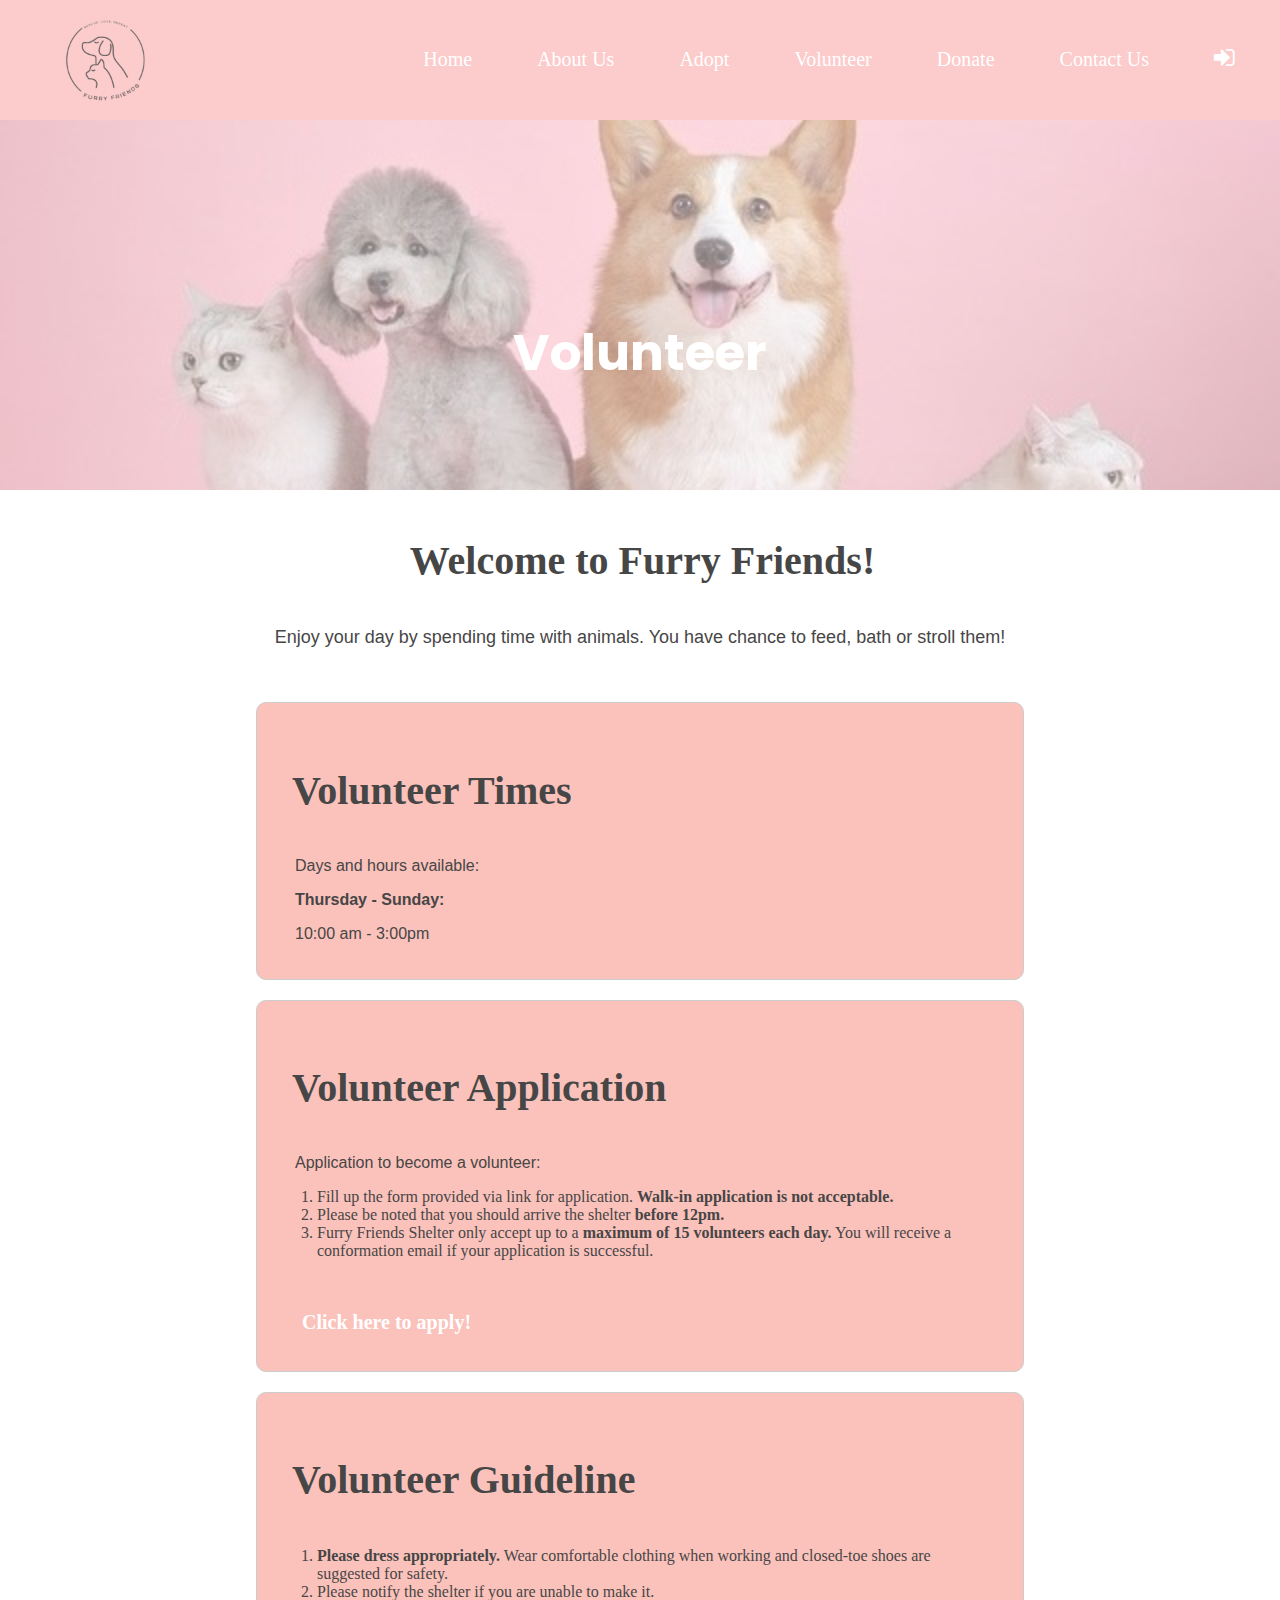
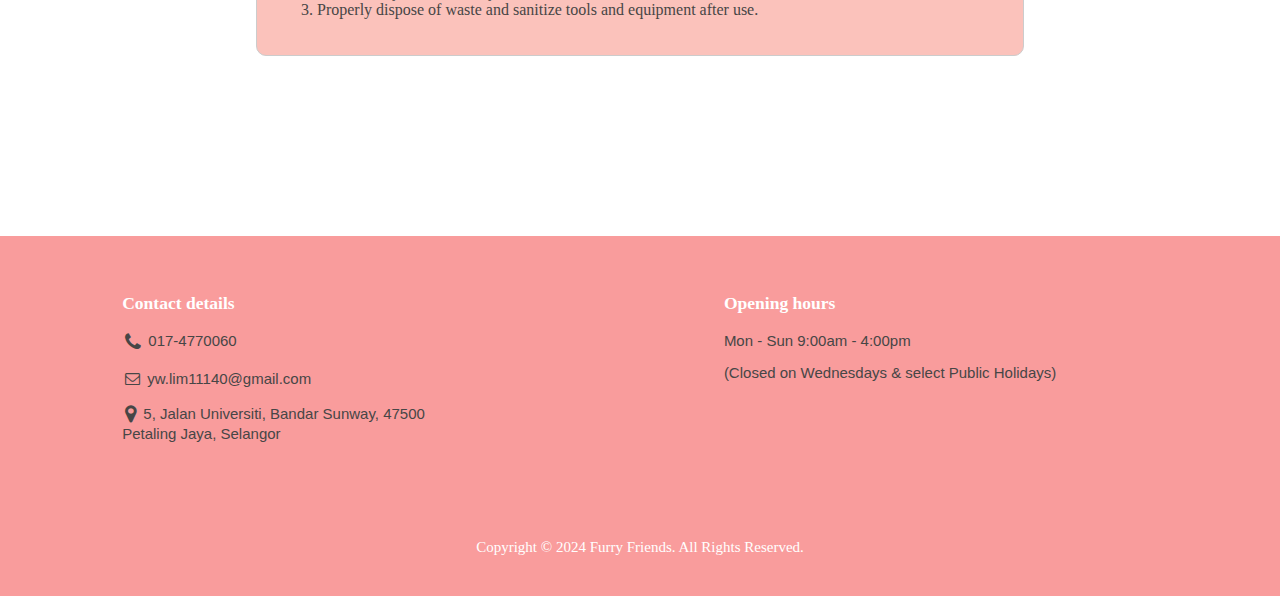
<file: volunteer.html>
<!DOCTYPE html>
<html lang = "en">
    <head>
        <meta charset = "UTF-8">
        <link rel="stylesheet" href="Volunteerstyle.css">
        <link rel="stylesheet" href="style.css">
        <link rel="icon" href="icon.png">
        <link rel="logo" href="logo.png">
        <link rel="stylesheet" href="https://fonts.googleapis.com/css2?family=Poppins:wght@400;600&display=swap">
        <link rel="stylesheet" href="https://cdnjs.cloudflare.com/ajax/libs/font-awesome/4.7.0/css/font-awesome.min.css">
        <script src="nav.js"></script>
        <script src="java.js"></script>
        <Title>Furry Friends | Volunteer </Title>
        
    </head>
    <body> 
        <div class="site-header">
        </div>
    
        <div class="site-header sticky">
            <div style="float: left; display: inline;">
                <a href="index.html">
                    <img class="logo" src="logo_rmvbg.png" alt="logo">
                </a>
            </div>
            <div>
                <nav class="navbar" id="navbar">
                    <a class="menu" href="index.html">Home</a>
                    <a class="menu" href="about.html">About Us</a>
                    <a class="menu" href="adopt.html">Adopt</a>
                    <a class="menu" href="volunteer.html">Volunteer</a>
                    <a class="menu" href="donate.html">Donate</a>
                    <a class="menu" href="contact.html">Contact Us</a>
                    <a class="menu" href="#" id="loginBtn"><i style="font-size: 24px;" class="fa">&#xf090;</i></a>
                    <span class="menu" id="usernameDisplay"></span>
                    <div id="usernameDropdown" class="dropdown-content">
                        <a href="#" id="logoutBtn">Logout</a>
                    </div>
                 </nav>
            </div>
    
            <!-- Dropdown menu -->
            <div class="dropdown-menu">
                <a style="font-size: large;" href="javascript:void(0);" class="icon" onclick="toggleMenu()">&#9776;</a>
                <div class="dropdown-list" id="Dropdown">
                    <a class="dropdownMenu" href="index.html">Home</a>
                    <a class="dropdownMenu" href="about.html">About Us</a>
                    <a class="dropdownMenu" href="adopt.html">Adopt</a>
                    <a class="dropdownMenu" href="volunteer.html">Volunteer</a>
                    <a class="dropdownMenu" href="donate.html">Donate</a>
                    <a class="dropdownMenu" href="contact.html">Contact Us</a>
                    <a style="padding: 15px; padding-right: 10%;" href="#" id="dropdownLoginBtn"><i style="font-size: 24px;" class="fa">&#xf090;</i></a>
                    <span style="padding: 15px;" id="dropdownUsernameDisplay"></span>
                    <div id="dropdownUsernameDropdown" class="Ddropdown-content">
                        <a href="#" id="dropdownLogoutBtn">Logout</a>
                    </div>
                </div>
            </div>
        </div>
    
        <!-- Login Form -->
    <div id="loginForm" class="login">
        <form id="loginFormContent" class="login-content">
            <div class="closeContainer">
                <span onclick="document.getElementById('loginForm').style.display='none'" class="close" title="Close">&times;</span>
            </div>
            <div class="formContainer">
                <label for="title" style="font-size: 28px; color: black;"><b>Log In</b></label>
                <br><br>
                <label for="uname" style="font-size: 20px; color: black;"><b>Username</b></label>
                <input type="text" placeholder="Enter Username" name="uname" required>
                <br>
                <label for="psw" style="font-size: 20px; color: black;"><b>Password</b></label>
                <input type="password" placeholder="Enter Password" name="psw" required>
                <br><br>
                <button type="submit" class="formBtn">Login</button>
                <button type="button" onclick="document.getElementById('loginForm').style.display='none'" class="formBtn">Cancel</button>
                <br>
                <button type="button" onclick="document.getElementById('signupForm').style.display='block';document.getElementById('loginForm').style.display='none'" class="formBtn">Sign Up</button>
            </div>
        </form>
    </div>
    
    <!-- Sign-Up Form -->
    <div id="signupForm" class="login" style="display:none;">
        <form id="signupFormContent" class="login-content">
            <div class="closeContainer">
                <span onclick="document.getElementById('signupForm').style.display='none'" class="close" title="Close">&times;</span>
            </div>
            <div class="formContainer">
                <label for="title" style="font-size: 28px; color: black;"><b>Sign Up</b></label>
                <br><br>
                <label for="uname" style="font-size: 20px; color: black;"><b>Username</b></label>
                <input type="text" placeholder="Enter Username" name="uname" required>
                <br>
                <label for="psw" style="font-size: 20px; color: black;"><b>Password</b></label>
                <input type="password" placeholder="Enter Password" name="psw" required>
                <br><br>
                <button type="submit" class="formBtn">Sign Up</button>
                <button type="button" onclick="document.getElementById('signupForm').style.display='none'" class="formBtn">Cancel</button>
            </div>
        </form>
    </div>

        <div>
            <img style="opacity: 0.5; width: 100%;" src="banner.jpg" alt="title">
            <div class="banner">Volunteer</div>
        </div>
    
    <div class="container" style="padding: 120px; padding-left: 20%; padding-right: 20%; padding-top: 0; text-align: left;"> 
            <h2 style="text-align: center;"><b>Welcome to Furry Friends!</b></h2>
            <p style="text-align: center; font-size: 18px;"> Enjoy your day by spending time with animals. You have chance to feed, bath or stroll them! </p>
            <br><br>
            <div class="box">
            <h2>Volunteer Times</h2>
            <p style="padding-left: 18px;"> Days and hours available:</p>
            <p style="padding-left: 18px;"><strong> Thursday - Sunday: </strong></p>
            <p style="padding-left: 18px;">10:00 am - 3:00pm</p>
            </div>
          
            <div class="box">
            <h2> Volunteer Application </h2>
            <p style="padding-left: 18px;"> Application to become a volunteer:</p>
            <ol style="color: #474646; padding-right: 15px;">
                <li> Fill up the form provided via link for application. <strong> Walk-in application is not acceptable.</strong></li>
                <li> Please be noted that you should arrive the shelter <strong>before 12pm.</strong></li>
                <li> Furry Friends Shelter only accept up to a <strong>maximum of 15 volunteers each day.</strong> You will receive a conformation email if your application is successful.</li>
            </ol>
            <nav style="text-align: left; top: 0;">
                <b><a href= "VolunteerForm.html">Click here to apply!</a></b>
            </nav>
            </div>

            <div class="box">
            <h2>Volunteer Guideline</h2>
            <ol style="color: #474646; padding-right: 15px;">
                <li><strong>Please dress appropriately.</strong> Wear comfortable clothing when working and closed-toe shoes are suggested for safety. </li>
                <li>Please notify the shelter if you are unable to make it.</li>
                <li>Properly dispose of waste and sanitize tools and equipment after use.</li>
            </ol>
            </div>

        <button onclick="topFunction()" id="backBtn" title="Go to top">↑</button>
    </div>

    <footer>
        <div class="contact-details">
            <h3>Contact details</h3>
            <p><a href="tel:+60174770060"><i class="fa fa-phone fa-lg"></i> 017-4770060</a></p>
            <p><a href="mailto:yw.lim11140@gmail.com"><i class="fa fa-envelope-o"></i> yw.lim11140@gmail.com</a></p>
            <p><i class="fa fa-map-marker fa-lg"></i> 5, Jalan Universiti, Bandar Sunway, 47500<br> Petaling Jaya, Selangor</p>
        </div>
        <div class="opening-hours">
            <h3>Opening hours</h3>
            <p>Mon - Sun 9:00am - 4:00pm</p>
            <p>(Closed on Wednesdays & select Public Holidays)</p>
        </div>
        <div class="copyright">
            Copyright © 2024 Furry Friends. All Rights Reserved.
        </div>
    </footer>
    </body>
</html>
</file>
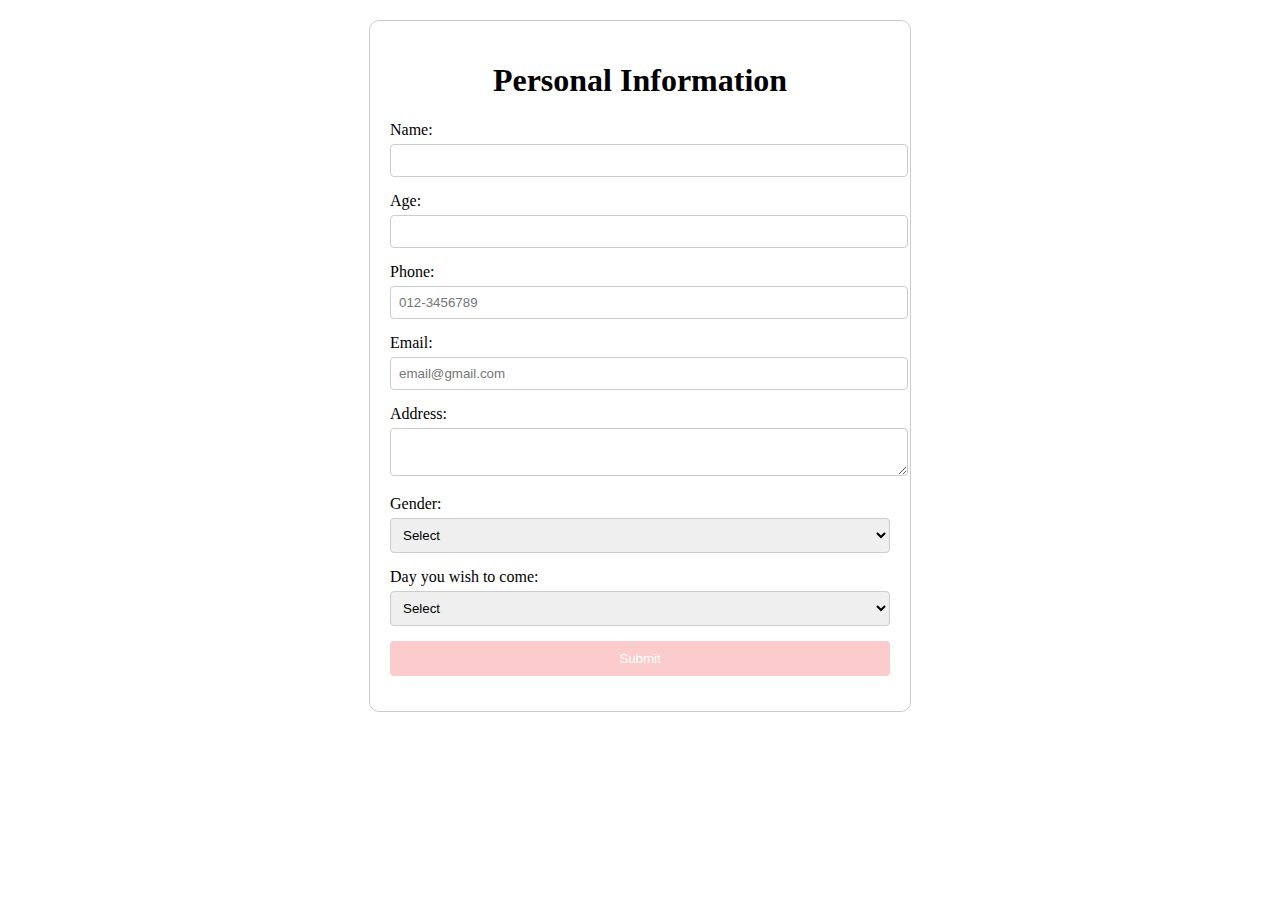
<file: VolunteerForm.html>
<!DOCTYPE html>
<html lang = "en">
    <head>
        <meta charset = "UTF-8">
        <meta name="viewport" content="width=device-width, initial-scale=1.0">
        <link rel="stylesheet" href="Volunteerform.css">
        <link rel="icon" href="icon.png">
        <Title>Furry Friends | Volunteer Form</Title>
    </head>
    <body>
        <div class="form-container" id="formContainer">
            <h1> Personal Information</h1>
            <form id="persornalInformation" method="GET">
                <div class="form-group">
                    <label for="name"> Name: </label>
                    <input type="text" id="name" name="name" required>
                </div>

                <div class="form-group">
                    <label for="age"> Age: </label>
                    <input type="number" id="age" name="age" required>
                </div>

                <div class="form-group">
                    <label for="phone"> Phone: </label>
                    <input type="tel" id="phone" placeholder= "012-3456789" name="phone" required pattern="[0-9]{3}-[0-9]{7}">
                </div>

                <div class="form-group">
                    <label for="email"> Email: </label>
                    <input type="email" id="email" placeholder="email@gmail.com" name="email" required>
                </div>

                <div class="form-group">
                    <label for="address"> Address: </label>
                    <textarea id="address" name="address" row="4" required></textarea>
                </div>

                <div class="form-group">
                    <label for="gender"> Gender: </label>
                    <select id="gender" name="gender" required>
                        <option value="">Select</option>
                        <option value="male">Male</option>
                        <option value="female">Female</option>
                        <option value="others">Others</option>
                    </select>
                </div>

                <div class="form-group">
                    <label for="day"> Day you wish to come:</label>
                    <select id="day" name="day" required>
                        <option value="">Select</option>
                        <option value="Wednesday">Wednesday</option>
                        <option value="Thursday">Thursday</option>
                        <option value="Friday">Friday</option>
                        <option value="Saturday">Saturday</option>
                        <option value="Sunday">Sunday</option>
                    </select>
                </div>

                <div class="form-group">
                    <button type="submit" name="submitted" value="true">Submit</button>
                </div>
            </form>

            <div class="success-message">
                <h1>You have successfully submitted the form! See you at Furry Friends!</h1>
            </div>
        </div>

        <script>
            const urlParams = new URLSearchParams(window.location.search);
            if (urlParams.has('submitted')){
                document.getElementById('formContainer').classList.add('submitted');
                document.body.classList.add('body-no-bg');
            }
        </script>
    </body>
</html>
</file>
<file: style.css>
.site-header{
    background-color: #fccbcb;
    height: 100px;
    padding: 10px;
    margin-right: auto;
    margin-left: auto;
    position: relative;
    z-index: 1;
}

nav{
    height: 15px;
    text-align: right;
    padding: 25px;
    padding-top: 35px;
    font-size: 20px;
}

nav a{ /* <a> for link */
    display: inline;
    color: #FFFFFF; /* Text color */
    text-decoration: none; /* Remove default underline */ 
}

nav a:hover{
    color: #f5aaa2; /* Change color on hover */
}

.sticky {
    position: fixed;
    top: 0;
    width: 100%;
}

.dropdown-menu{
    display: none;
    background-color: #fccbcb; /* Background color */
    width: 30%;
    float: right;

}

.dropdown-menu a{
    display: inline;
    padding: 12px;
    color: #FFFFFF;
    text-decoration: none;
    text-align: center;
    font-size: 12px;
    transition: background-color 0.3s ease; /* Smooth hover transition */
}

.dropdown-menu a:hover{
    background-color: #f5aaa2; /* Hover color */
}

.dropdown-list {
    display: none; /* Hidden by default */
    position: absolute; 
    top: 100%; 
    right: 0; 
    background-color: #f28e83; /* Background color */
} 

body{
    color: #FFFFFF;
    padding: 0;
    margin: 0;
}

a{
    text-decoration: none;
}

.logo{
    width: auto;
    height: 100px;
    padding-left: 45px;
}

.menu{
    padding: 20px;
    margin: 10px;
}

.icon {
    font-size: 24px;
    cursor: pointer;
    padding: 15px;
    background-color: #fdbfbf;
    color: white;
    border: none;
    border-radius: 5px;
}

.dropdown-list {
    display: flex;
    flex-direction: row;
    justify-content: center;
    align-items: center;
    background-color: #fdbfbf;
    padding: 10px;
    border-radius: 5px;
    box-shadow: 0px 8px 16px 0px rgba(0,0,0,0.2);
}

.dropdownMenu {
    padding: 10px 20px;
    text-decoration: none;
    color: white;
    font-size: 18px;
    display: flex;
    align-items: center;
    margin: 0 5px;
    border-radius: 5px;
}

.dropdownMenu:hover {
    background-color: #f1f1f1;
}

.dropdown-content {
    display: none;
    position: absolute;
    top: 70%;
    right: 3%;
    background-color: #f9f9f9;
    box-shadow: 0px 8px 16px 0px rgba(0,0,0,0.2);
    border-radius: 5px;
    padding: 10px;
}

.dropdown-content a {
    color: #4b4b4b;
    padding: 12px 16px;
    text-decoration: none;
    display: block;
    font-size: 14px;
    border-radius: 5px;
}

.dropdown-content a:hover {
    background-color: #f1f1f1;
    color: #4b4b4b;
}

.Ddropdown-content {
    display: none;
    position: relative;
    margin-right: 5%;
    margin-top: 10px;
    margin-bottom: 10px;
    border-radius: 5px;
    background-color: #f9f9f9;
    box-shadow: 0px 8px 16px 0px rgba(0,0,0,0.2);
}

/* Links inside the dropdown */
.Ddropdown-content a {
    color: #4b4b4b;
    padding: 12px 16px;
    text-decoration: none;
    display: block;
    font-size: 12px;
}

/* Change color of dropdown links on hover */
.Ddropdown-content a:hover {
    background-color: #f1f1f1;
    border-radius: 5px;
    color: #4b4b4b;
}

/* Login (background) */
.login{
    display: none; /* Hidden by default */
    position: fixed;
    z-index: 1;
    left: 0;
    top: 0;
    width: 100%; 
    height: 100%; 
    overflow: auto; /* Enable scroll if needed */
    background-color: rgba(0,0,0,0.4); /* Black w/ opacity */
    padding-top: 60px;
}

/* Login Content/Box */
.login-content{
    background-color: #fefefe;
    z-index: 1;
    padding: 20px;
    margin: 5% auto; /* 15% from the top and centered */
    border-radius: 20px;
    width: 80%;
}

/* The Close Button */
.close{
    position: absolute;
    right: 25px;
    top: 0;
    color: #000;
    font-size: 35px;
    font-weight: bold;
}

.close:hover,
.close:focus{
    color: gray;
    cursor: pointer;
}

.formBtn{
    width: auto;
    padding: 15px;
    margin: 10px;
    border-radius: 23px;
    background-color: #ffffff;
}

.formBtn:hover{
    background-color: #000000;
    color: #ffffff;
}

.closeContainer{
    position: relative;
}

.formContainer{
    padding: 15px;
}

input[type=text], input[type=password]{
    width: 100%;
    padding: 12px 20px;
    margin: 8px 0;
    display: inline-block;
    border: 1px solid #ccc;
    box-sizing: border-box;
}

#usernameDisplay{
    display: none;
    margin-left: 20px;
    font-weight: bold;
    color: white; 
    cursor: pointer;
}

#dropdownUsernameDisplay{
    display: none;
    text-align: center;
    margin-left: 20px;
    margin-right: 30px;
    font-weight: bold;
    color: white; 
    font-size: 12px;
    cursor: pointer;
}

.container{
    background-color: white;
}

h1{
    color: #474646;
    margin: 20px;
    text-align: center;
    font-family: 'Segoe UI', Tahoma, Geneva, Verdana, sans-serif;
}

p{
    color: #474646;
    font-family: 'Segoe UI', Tahoma, Geneva, Verdana, sans-serif;
}

.slider {
    width: 100%;
    height: 510px;
    position: relative;
}

.slider img {
    width: 100%;
    height: 130%;
    position: absolute;
    top: 0;
    left: 0;
}

.slide{
    display: none;
    text-align: center;
}

.caption{
    position: absolute;
    color: #ffffff;
    font-size: 50px;
    text-align: center;
    top: 35%;
    left: 25%;
    right: 25%;
    font-weight: bold;
    font-family: 'Poppins';
}

.caption_{
    position: absolute;
    color: #ffffff;
    font-size: 58px;
    text-align: center;
    top: 25%;
    left: 25%;
    right: 25%;
    font-weight: bold;
    font-family: 'Poppins';
}

.banner{
    position: absolute;
    color: #ffffff;
    font-size: 50px;
    text-align: center;
    top: 35%;
    left: 25%;
    right: 25%;
    font-weight: bold;
    font-family: 'Poppins';
}

.text{
    position: absolute;
    color: #ffffff;
    font-size: 15px;
    text-align: center;
    top: 55%;
    left: 25%;
    right: 25%;
    font-family: 'Poppins';
}

.text_{
    position: absolute;
    color: #ffffff;
    font-size: 18px;
    text-align: center;
    top: 60%;
    left: 25%;
    right: 25%;
    font-family: 'Poppins';
}

.btn{
    position: relative;
    color: #ffffff;
    font-size: 15px;
    text-align: center;
    font-family: 'Poppins';
    padding: 15px;
    padding-left: 40px;
    padding-right: 40px;
    border: 2px solid #ffffff;
    background-color: transparent;
    border-radius: 50px;
    text-decoration: none;
}

.btn:hover{
    background-color: #ffffff;
    color: #000000;
}

.btn_{
    position: relative;
    color: #ffffff;
    font-size: 15px;
    text-align: center;
    font-family: 'Poppins';
    padding: 15px;
    padding-left: 40px;
    padding-right: 40px;
    border: 2px solid #ffffff;
    background-color: #fdbfbf;
    top: 20px;
    border-radius: 50px;
    text-decoration: none;
}

.prev, .next{
    cursor: pointer;
    position: absolute;
    top: 50%;
    width: auto;
    padding: 16px;
    margin-top: 22px;
    color: white;
    font-weight: bold;
    font-size: 18px;
    transition: 0.6s ease;
    border-radius: 0 3px 3px 0;
    user-select: none;
}

.prev{
    left: 0;
    border-radius: 3px 0 0 3px;
}

.next{
    right: 0;
    border-radius: 3px 0 0 3px;
}

.prev:hover, .next:hover{
    background-color: rgba(0, 0, 0, 0.4);
}

.navigation-button{
    text-align: center;
    position: relative;
    top: 100%;
}

.dot{
    cursor: pointer;
    height: 15px;
    width: 15px;
    margin: 0 2px;
    background-color: #bbb;
    border-radius: 50%;
    display: inline-block;
    transition: background-color 0.6s ease;
}

.active, .dot:hover{
    background-color: #717171;
}

/* Fading animation */
.fade{
    animation-name: fade;
    animation-duration: 1s;
}

#backBtn{
    display: none;
    position: fixed; 
    bottom: 20px; 
    right: 30px; 
    z-index: 99;
    border: none; 
    outline: none; 
    background-color: rgb(255, 118, 118); 
    color: white;
    cursor: pointer; 
    padding: 15px;
    border-radius: 2px; 
    font-size: 18px; 
}
  
#backBtn:hover{
    background-color: #fcbbbb; 
}

footer {
    position: relative;
    color: white;
    background-color: #f99c9c;
    text-align: center;
    font-size: 15px;
    padding: 20px;
    margin-top: 40px;
    clear: both;
}

footer div {
    text-align: left;
    padding: 20px;
}

footer a {
    color: #474646;
    text-decoration: none;
}

footer i {
    padding: 3px;
}

footer .contact-details, footer .opening-hours {
    display: inline-block;
    vertical-align: top;
    width: 40%;
    margin-left: 5%;
}

footer .copyright {
    padding-top: 5%;
    clear: both;
    text-align: center;
}

@media screen and (max-width: 768px){
    .site-header{
        height: 100px; 
    }

    .logo{
        padding: 10px;
        padding-top: 0px;
    }

    .navbar{
        display: none;
    }

    .icon{
        float: right;
        margin-right: 10px; 
        font-size: 24px;
        margin-top: 15px;
    }
    
    .dropdown-menu{
        display: block;
    }

    .dropdown-menu .dropdown-list{
        display: none;
    }

    .dropdown-list.show {
        display: flex;
    }  

    footer .contact-details, footer .opening-hours {
        display: block;
        width: 100%;
        margin-left: 0;
        text-align: center;
        padding: 10px 0;
    }

    footer .copyright {
        padding-top: 10px;
    }

    .slider img{
        height: 80%;
    }

    .caption {
        font-size: 30px !important;
        top: 22% !important;
    }

    .caption_ {
        font-size: 30px !important;
        top: 15% !important;
    }

    .banner{
        font-size: 40px;
    }

    .text {
        font-size: 14px !important;
        top: 35% !important;
        left: 10% !important;
        right: 10% !important;
    }

    .text_ {
        font-size: 14px !important;
        top: 40% !important;
        left: 10% !important;
        right: 10% !important;
    }

    .btn {
        font-size: 14px !important;
        padding: 8px 16px !important;
        top: 280px !important;
    }

    .prev, .next{
        top: 30%;
    }

    .navigation-button{
        top: 65%;
    }

    p{
        font-size: 15px;
    }
} 

@keyframes fade{
    from {opacity: .4} 
    to {opacity: 1}
}

/* On smaller screens, decrease text size */
@media only screen and (max-width: 300px){
    .text {font-size: 11px}
}
</file>
<file: adoptForm.css>
body {
    font-family: 'Sans-serif';
    margin: 0;
    padding: 0;
    background-color: #fff;
    color: #333;
}

.form-section {
    max-width: 600px;
    margin: 2rem auto;
    padding: 2rem;
    border: 1px solid #ddd;
    border-radius: 10px;
    background-color: #fdfdfd;
    display: flex;
    flex-direction: column;
    align-items: center;
    justify-content: center;
}

.form-section h1 {
    text-align: center;
    margin-bottom: 1.5rem;
    color: #333;
}

form {
    display: flex;
    flex-direction: column;
    width: 100%;
}

label {
    margin-bottom: 0.5rem;
    color: #555;
}

input, select, textarea, button {
    margin-bottom: 1rem;
    padding: 0.75rem;
    border: 1px solid #ccc;
    border-radius: 5px;
}

button {
    background-color: #f8bfc2;
    color: #fff;
    border: none;
    padding: 1rem;
    font-size: 1rem;
    cursor: pointer;
    transition: background-color 0.3s ease;
}

button:hover {
    background-color: #f497a0;
}

#thankYouMessage {
    display: none;
    flex-direction: column;
    align-items: center;
    justify-content: center;
    text-align: center;
}

#thankYouMessage h2 {
    margin-bottom: 1rem;
}

@media (max-width: 768px) {
    .form-section {
        padding: 1rem;
    }

    input, select, textarea, button {
        padding: 0.5rem;
    }

    .form-section h1 {
        font-size: 1.5rem;
    }

    label {
        font-size: 0.9rem;
    }
}

@media (max-width: 480px) {
    .form-section {
        padding: 0.5rem;
    }

    input, select, textarea, button {
        padding: 0.5rem;
        font-size: 0.9rem;
    }

    .form-section h1 {
        font-size: 1.2rem;
    }

    label {
        font-size: 0.8rem;
    }
}
</file>
<file: style_contact.css>
h1{
    color:white;
    font-size: 70px;
    text-align: center;
}
h2{
    color: black;
}
p{
    color: black;
}
a{
    color: black;
}
.contactForm{
    float: left;
    width: 500px;
    margin-right:100px;
    height:500px;
    padding: 30px;
}
.label{
    float: left;
    display: block;
    width: 100px;
    text-align: center;
    font-size:20px;
    margin-top: 10px;
    margin-right:10px;
    color:black;
}
legend{
    color: black;
    font-size:30px;
}
.info{
    margin-top: 10px;
    display: block;
    height:30px; 
    width:350px;
}

#content{
    width: 90%;
    margin-left:auto;
    margin-right:auto;
}
#contactUs{
    color:white;
    font-size: 20px;
    margin-top: 10px;
    padding: 20px;
    padding-left: 50px;
}
.method{
    text-indent: 20px;
    color: white;
    font-size: 20px;
}
.radio{
    height:30px; 
    transform: scale(2);
    padding: 20px;
}
a:hover{
    color: rgb(255, 194, 194);
}
.contactBtn{
    padding: 10px;
    margin: 20px;
    background-color: white;
    border-radius: 10px;
    cursor: pointer;
}
</file>
<file: style_donate.css>
body{
    background-color:rgb(255, 255, 255);
    background-size: 100%;
    background-attachment: fixed;
    color: white;
}
.image {
    float: left;
    width: 500px;
    padding: 15px;
}

#photo {
    width: 90%;
    padding: 30px;
}

@media (max-width: 768px) {
    .image {
        width: 100%; 
        float: none;
        margin: 0;
        padding: 0;
        display: block;
    }

    #photo {
        width: 90%;
        padding: 10px;
    }
    
    #purpose {
        padding-top: 20px;
        text-align: center;
    }

    .center{
        display: block;
        margin-left: auto;
        margin-right: auto;
        margin-top: 10px;
        width: 80%;
        height: 80%;
    }
}
h2{
    color: #474646;
}
h3{
    color: #474646;
    text-align: center;
}
#purpose{
    text-align: justify;
    padding-left: 20px;
}
.center{
    display: block;
    margin-left: auto;
    margin-right: auto;
    margin-top: 10px;
    width: 60%;
    height: 60%;
}
table{
    margin-left: auto;
    margin-right: auto;
    margin-top: 10px;
    width: 70%;
    height: 250px;
    border-style:none;
    border:black;
    border-collapse: collapse;
    color: #474646;
    text-align: center;
}
.th{
    background-color: #fcc1ba;
    color: black;
}
.closing{
    text-align: center;
}
</file>
<file: Volunteerstyle.css>
h2{
    color:#474646;
    font-size:2.5em;
    padding: 10px;
    padding-left: 15px;
 }

.box{
    background-color:#fbc2bb;
    border: 1px solid #CCC;
    border-radius: 10px;
    padding: 20px;
    margin-bottom: 20px;
}
</file>
<file: Volunteerform.css>
body{
    margin: 0;
    padding: 20px;
    background-color: white;
    background-size: cover;
    background-position: bottom;
}

.body-no-bg{
    background: none;
}

.form-container{
    max-width: 500px;
    background: white;
    margin: 0 auto;
    padding: 20px;
    border: 1px solid #CCC;
    border-radius: 10px;
    position: relative;
}

.form-container h1{
    text-align: center;
}

.form-group {
    margin-bottom: 15px;
}

.form-group label{
    display: block;
    margin-bottom: 5px;
}

.form-group input, .form-group select, .form-group textarea{
    width: 100%;
    padding: 8px;
    border: 1px solid #CCC;
    border-radius: 4px;
}

.form-group textarea {resize: vertical;}

.form-group button{
    width: 100%;
    padding: 10px;
    background-color: #fccbcb;
    color: white;
    border:none;
    border-radius: 4px;
    cursor: url('Cat_Cursor.png'),pointer;
}

.form-group button:hover {background-color: #f4b5b5;}

.success-message{
    display: none;
    text-align: center;
    color: black;
    font-size: 20px;
    margin-top: 10px;
    background-color: #fbc2bb;
    padding: 20px;
    border-radius: 15px;

}

.submitted .success-message {display: block;}

.submitted form {display:none;}


@media only screen and (max-width: 600px ){

    .form-container{
        width: 90%;
        height: 90%;
    }
    .success-message{
        width: 90%;
        height: 90%;
    }

}

@media only screen and (max-width: 768px ){

    .form-container{
        width: 90%;
        height: auto;
    }
    .success-message{
        width: 90%;
        height: auto;
    }
   
}
</file>
